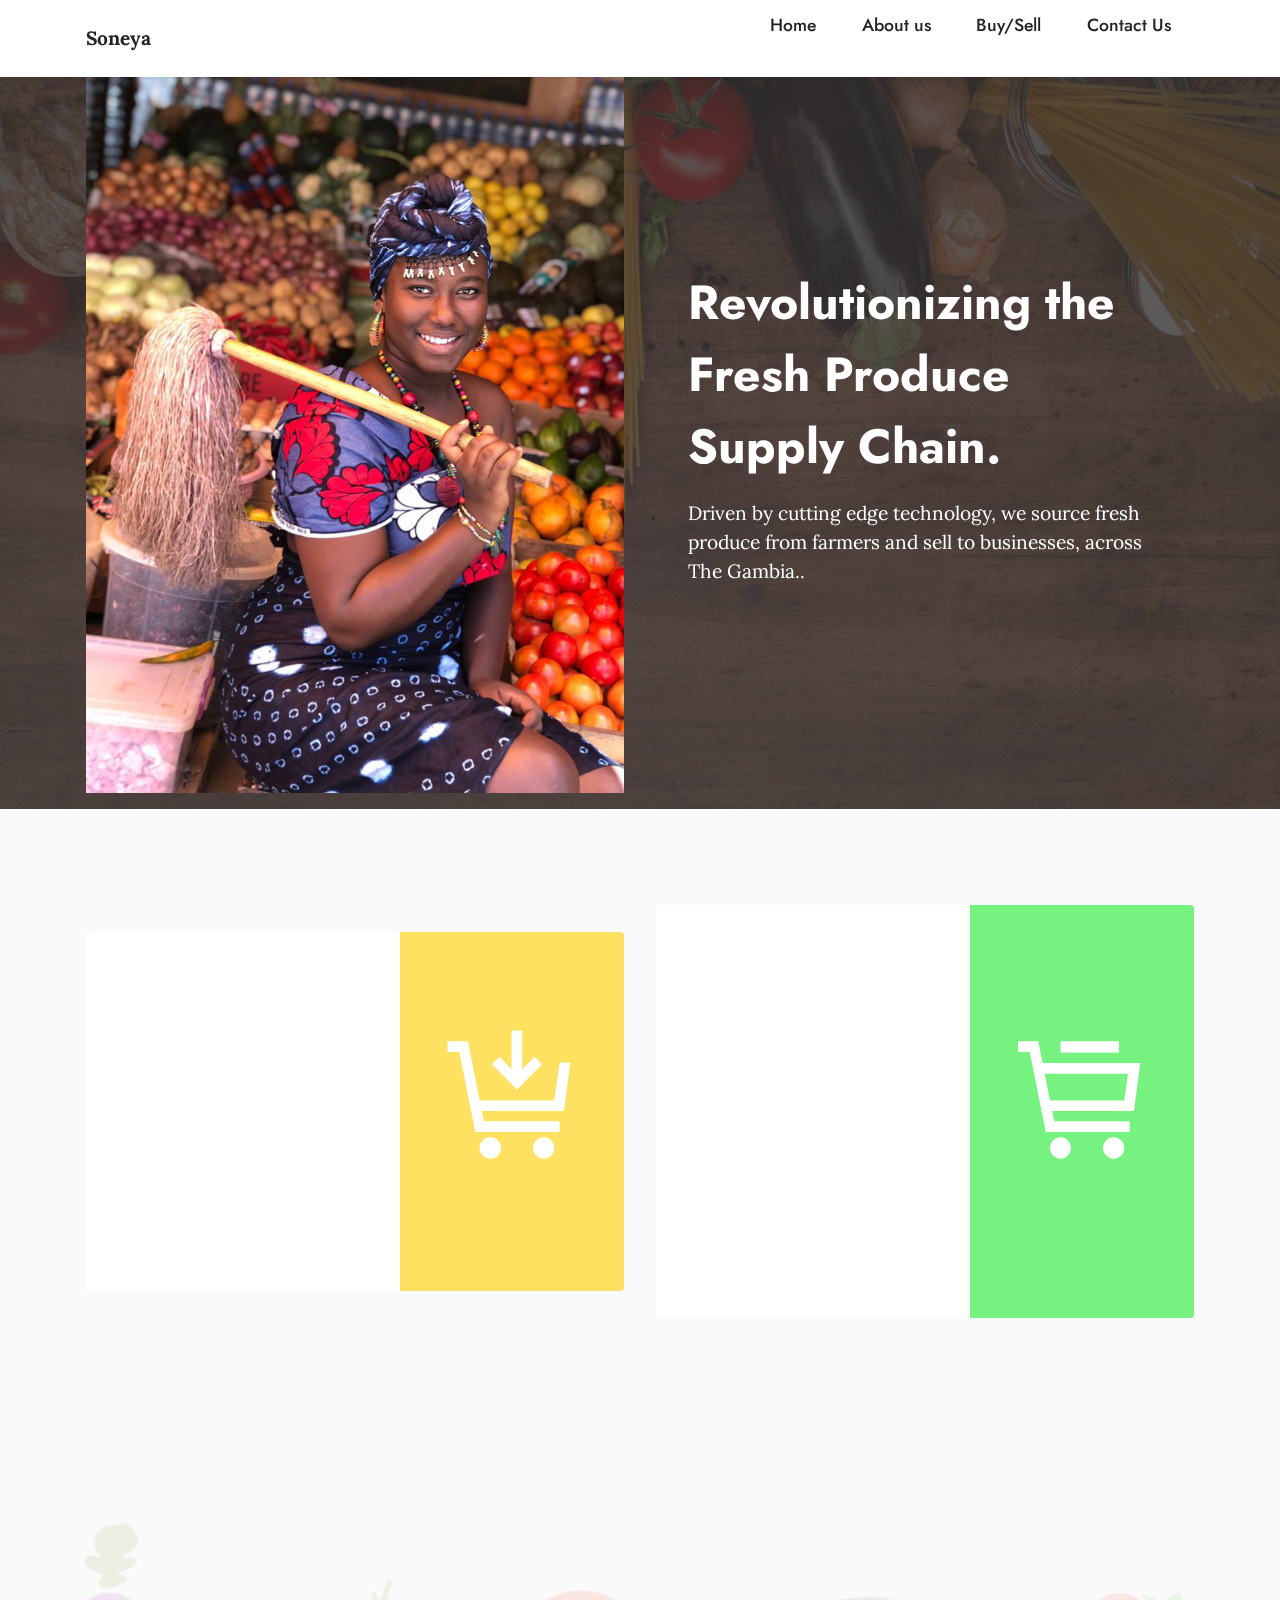
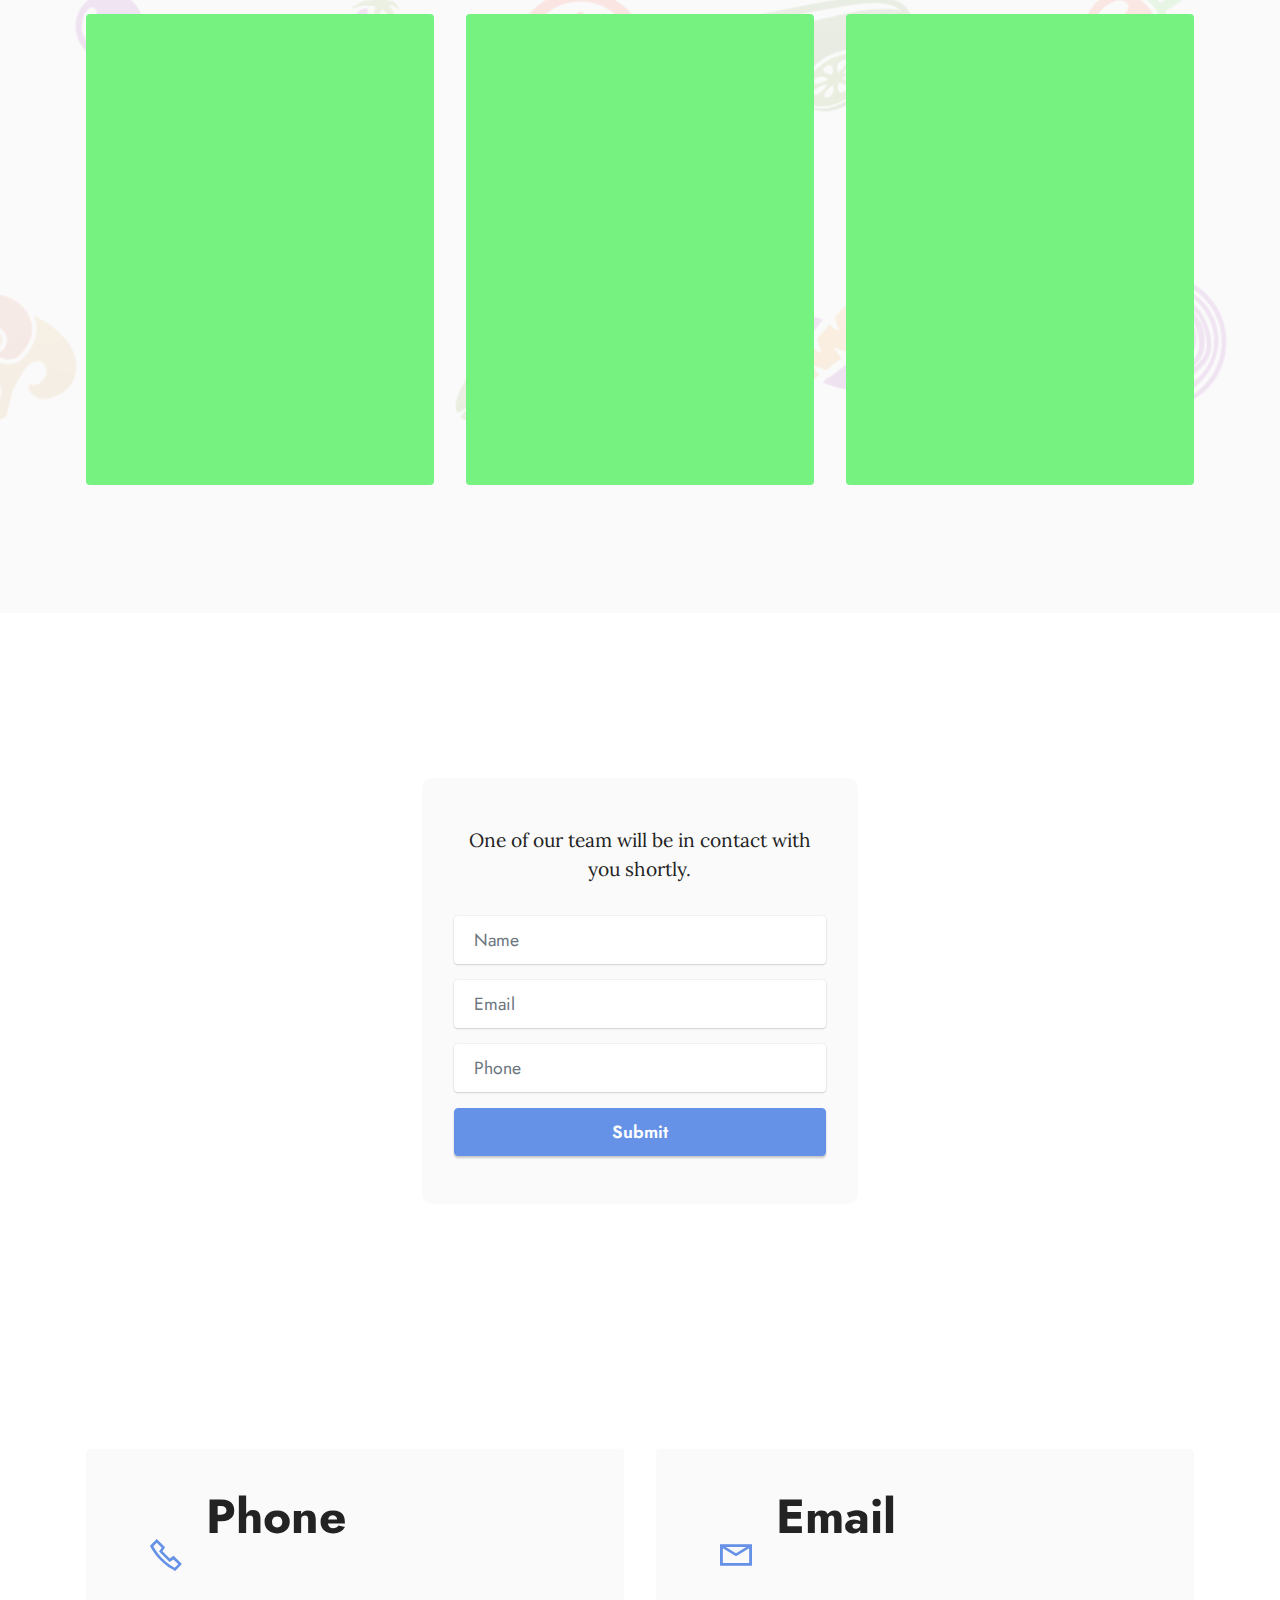
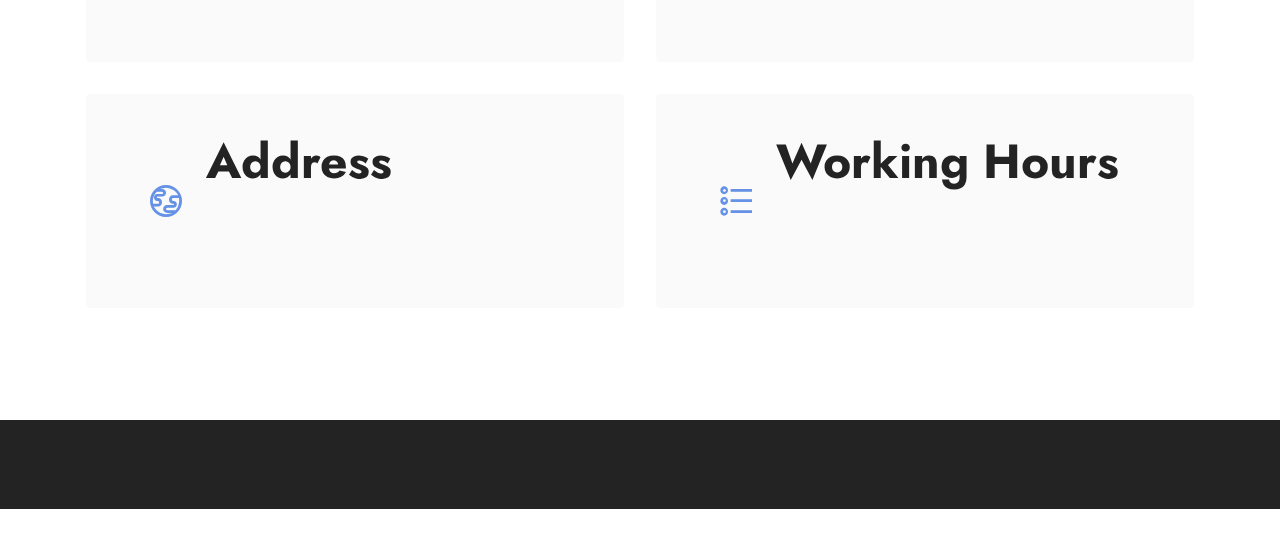
<file: index.html>
<!DOCTYPE html>
<html  >
<head>
  <!-- Site made with Mobirise Website Builder v5.4.1, https://mobirise.com -->
  <meta charset="UTF-8">
  <meta http-equiv="X-UA-Compatible" content="IE=edge">
  <meta name="generator" content="Mobirise v5.4.1, mobirise.com">
  <meta name="viewport" content="width=device-width, initial-scale=1, minimum-scale=1">
  <link rel="shortcut icon" href="assets/images/capture3-112x99.png" type="image/x-icon">
  <meta name="description" content="">
  
  
  <title>Home</title>
  <link rel="stylesheet" href="assets/web/assets/mobirise-icons2/mobirise2.css">
  <link rel="stylesheet" href="assets/bootstrap/css/bootstrap.min.css">
  <link rel="stylesheet" href="assets/bootstrap/css/bootstrap-grid.min.css">
  <link rel="stylesheet" href="assets/bootstrap/css/bootstrap-reboot.min.css">
  <link rel="stylesheet" href="assets/parallax/jarallax.css">
  <link rel="stylesheet" href="assets/animatecss/animate.css">
  <link rel="stylesheet" href="assets/dropdown/css/style.css">
  <link rel="stylesheet" href="assets/socicon/css/styles.css">
  <link rel="stylesheet" href="assets/theme/css/style.css">
  <link rel="preload" href="https://fonts.googleapis.com/css?family=Jost:100,200,300,400,500,600,700,800,900,100i,200i,300i,400i,500i,600i,700i,800i,900i&display=swap" as="style" onload="this.onload=null;this.rel='stylesheet'">
  <noscript><link rel="stylesheet" href="https://fonts.googleapis.com/css?family=Jost:100,200,300,400,500,600,700,800,900,100i,200i,300i,400i,500i,600i,700i,800i,900i&display=swap"></noscript>
  <link rel="preload" href="https://fonts.googleapis.com/css?family=Lora:400,500,600,700,400i,500i,600i,700i&display=swap" as="style" onload="this.onload=null;this.rel='stylesheet'">
  <noscript><link rel="stylesheet" href="https://fonts.googleapis.com/css?family=Lora:400,500,600,700,400i,500i,600i,700i&display=swap"></noscript>
  <link rel="preload" as="style" href="assets/mobirise/css/mbr-additional.css"><link rel="stylesheet" href="assets/mobirise/css/mbr-additional.css" type="text/css">
  
  
  
  
</head>
<body>
  
  <section data-bs-version="5.1" class="menu menu1 cid-sNjFZGEEzL" once="menu" id="menu1-0">
    

    <nav class="navbar navbar-dropdown navbar-fixed-top navbar-expand-lg">
        <div class="container">
            <div class="navbar-brand">
                
                <span class="navbar-caption-wrap"><a class="navbar-caption text-black text-primary display-7" href="index.html#header14-5">Soneya</a></span>
            </div>
            <button class="navbar-toggler" type="button" data-toggle="collapse" data-bs-toggle="collapse" data-target="#navbarSupportedContent" data-bs-target="#navbarSupportedContent" aria-controls="navbarNavAltMarkup" aria-expanded="false" aria-label="Toggle navigation">
                <div class="hamburger">
                    <span></span>
                    <span></span>
                    <span></span>
                    <span></span>
                </div>
            </button>
            <div class="collapse navbar-collapse" id="navbarSupportedContent">
                <ul class="navbar-nav nav-dropdown nav-right" data-app-modern-menu="true"><li class="nav-item"><a class="nav-link link text-black text-primary display-4" href="index.html#header14-5">Home</a></li><li class="nav-item"><a class="nav-link link text-black text-primary display-4" href="page1.html#header10-9">
                            About us</a></li>
                    <li class="nav-item"><a class="nav-link link text-black text-primary display-4" href="page2.html#content4-o">Buy/Sell</a></li><li class="nav-item"><a class="nav-link link text-black text-primary display-4" href="index.html#form7-11">Contact Us<br><br></a></li></ul>
                
                
            </div>
        </div>
    </nav>
</section>

<section data-bs-version="5.1" class="header14 cid-sNjVUr4Te5 mbr-parallax-background" id="header14-5">

    

    <div class="mbr-overlay" style="opacity: 0.8; background-color: rgb(53, 53, 53);"></div>

    <div class="container">
        <div class="row justify-content-center align-items-center">
            <div class="col-12 col-md-6 image-wrapper">
                <img src="assets/images/whatsapp-image-2021-11-27-at-21.33.48-810x1080.jpg" alt="Mobirise">
            </div>
            <div class="col-12 col-md">
                <div class="text-wrapper">
                    <h1 class="mbr-section-title mbr-fonts-style mb-3 display-5"><strong>Revolutionizing the Fresh Produce Supply Chain.</strong></h1>
                    <p class="mbr-text mbr-fonts-style display-7">Driven by cutting edge technology, we source fresh produce from farmers and sell to businesses, across The Gambia..</p>
                    
                </div>
            </div>
        </div>
    </div>
</section>

<section data-bs-version="5.1" class="features5 cid-sNjXHXH1YB" id="features6-6">

    

    
    <div class="container">
        <div class="row justify-content-center">
            <div class="card col-12 col-lg-6">
                <div class="card-wrapper mbr-flex">
                    <div class="card-box align-left">
                        
                        <h5 class="card-title mbr-fonts-style align-left mb-3 display-5"><strong>I want to Buy</strong></h5>
                        <p class="mbr-text mbr-fonts-style mb-3 display-4">Quick order and delivery.
<br>Pay securely.&nbsp;<strong>(For Retailers)</strong></p>
                        <div class="mbr-section-btn"><a href="https://mobiri.se" class="btn btn-success display-4">Register Here</a></div>
                    </div>
                    <div class="img-wrapper img1 align-center">
                        <span class="mbr-iconfont mobi-mbri-cart-add mobi-mbri"></span>
                    </div>
                </div>
            </div>

            <div class="card col-12 col-lg-6">
                <div class="card-wrapper mbr-flex">
                    <div class="card-box align-left">
                        
                        <h5 class="card-title mbr-fonts-style align-left mb-3 display-5"><strong>I want to Sell</strong></h5>
                        <p class="mbr-text mbr-fonts-style mb-3 display-4">Easy to schedule and sell.
<br>Receive direct payments. <strong>(For Farmers)</strong></p>
                        <div class="mbr-section-btn"><a href="https://mobiri.se" class="btn btn-success display-4">Give us a Missed Call<br>+220 3258685<br></a></div>
                    </div>
                    <div class="img-wrapper img2 align-center">
                        <span class="mbr-iconfont mobi-mbri-cart-full mobi-mbri"></span>
                    </div>
                </div>
            </div>
        </div>
    </div>
</section>

<section data-bs-version="5.1" class="features3 cid-sNjGk45yI7" id="features3-2">
    
    <div class="mbr-overlay"></div>
    <div class="container">
        <div class="mbr-section-head">
            <h4 class="mbr-section-title mbr-fonts-style align-center mb-0 display-5"><strong>Creating Opportunities for everyone</strong></h4>
            
        </div>
        <div class="row mt-4">
            <div class="item features-image сol-12 col-md-6 col-lg-4">
                <div class="item-wrapper">
                    <div class="item-img">
                        <img src="assets/images/mbr-815x543.jpg" alt="">
                    </div>
                    <div class="item-content">
                        <h5 class="item-title mbr-fonts-style display-7"><strong>Benefits for Farmers&nbsp;</strong></h5>
                        
                        <p class="mbr-text mbr-fonts-style mt-3 display-7">- 15% more revenue<br>- One-stop-sale<br>- Payment in 24 hours&nbsp;<br>- Transparent weighing</p>
                    </div>
                    
                </div>
            </div>
            <div class="item features-image сol-12 col-md-6 col-lg-4">
                <div class="item-wrapper">
                    <div class="item-img">
                        <img src="assets/images/mbr-1-815x543.png" alt="">
                    </div>
                    <div class="item-content">
                        <h5 class="item-title mbr-fonts-style display-7"><strong>Convenience for Retailers</strong></h5>
                        
                        <p class="mbr-text mbr-fonts-style mt-3 display-7">- Competitive pricing&nbsp;<br>- Doorstep delivery&nbsp;<br>- High quality graded produce<br>- Convenient &amp; time saving</p>
                    </div>
                    
                </div>
            </div>
            <div class="item features-image сol-12 col-md-6 col-lg-4">
                <div class="item-wrapper">
                    <div class="item-img">
                        <img src="assets/images/mbr-815x543.png" alt="">
                    </div>
                    <div class="item-content">
                        <h5 class="item-title mbr-fonts-style display-7"><strong>Savings for Consumers&nbsp;</strong></h5>
                        
                        <p class="mbr-text mbr-fonts-style mt-3 display-7">- Hygienically handled produce<br>- 100% traceable to farm-improve food safety&nbsp;<br>- Better quality&nbsp;</p>
                    </div>
                    
                </div>
            </div>
        </div>
    </div>
</section>

<section data-bs-version="5.1" class="form7 cid-sQ0wtfAaOK" id="form7-11">
    
    
    <div class="container">
        <div class="mbr-section-head">
            <h3 class="mbr-section-title mbr-fonts-style align-center mb-0 display-2">
                <strong>Get in Touch</strong>
            </h3>
            
        </div>
        <div class="row justify-content-center mt-4">
            <div class="col-lg-8 mx-auto mbr-form" data-form-type="formoid">
                <form action="https://mobirise.eu/" method="POST" class="mbr-form form-with-styler mx-auto" data-form-title="Form Name"><input type="hidden" name="email" data-form-email="true" value="HuLONzOGcNy631NVejcsSnlchC5tfeIvRuQ8gWOo8w8lhyZIKLIDGQahZlX+/dmzfRlFvw59xu3mCD9fzRid9H5lwVlBAKuprdgB9IJy26p16HizU8U88EaFz+mzIw+o">
                    <p class="mbr-text mbr-fonts-style align-center mb-4 display-7">
                        One of our team will be in contact with you shortly.
                    </p>
                    <div class="row">
                        <div hidden="hidden" data-form-alert="" class="alert alert-success col-12">Thanks for filling
                            out the form!</div>
                        <div hidden="hidden" data-form-alert-danger="" class="alert alert-danger col-12">Oops...! some
                            problem!</div>
                    </div>
                    <div class="dragArea row">
                        <div class="col-lg-12 col-md-12 col-sm-12 form-group mb-3" data-for="name">
                            <input type="text" name="name" placeholder="Name" data-form-field="name" class="form-control" value="" id="name-form7-11">
                        </div>
                        <div class="col-lg-12 col-md-12 col-sm-12 form-group mb-3" data-for="email">
                            <input type="email" name="email" placeholder="Email" data-form-field="email" class="form-control" value="" id="email-form7-11">
                        </div>
                        <div data-for="phone" class="col-lg-12 col-md-12 col-sm-12 form-group mb-3">
                            <input type="tel" name="phone" placeholder="Phone" data-form-field="phone" class="form-control" value="" id="phone-form7-11">
                        </div>
                        <div class="col-auto mbr-section-btn align-center"><button type="submit" class="btn btn-primary display-4">Submit</button></div>
                    </div>
                </form>
            </div>
        </div>
    </div>
</section>

<section data-bs-version="5.1" class="contacts2 cid-sQ0vunUJTv" id="contacts2-z">
    <!---->
    
    
    <div class="container">
        <div class="mbr-section-head">
            <h3 class="mbr-section-title mbr-fonts-style align-center mb-0 display-2">
                <strong>Contacts</strong>
            </h3>
            
        </div>
        <div class="row justify-content-center mt-4">
            <div class="card col-12 col-md-6">
                <div class="card-wrapper">
                    <div class="image-wrapper">
                        <span class="mbr-iconfont mobi-mbri-phone mobi-mbri"></span>
                    </div>
                    <div class="text-wrapper">
                        <h6 class="card-title mbr-fonts-style mb-1 display-5">
                            <strong>Phone</strong>
                        </h6>
                        <p class="mbr-text mbr-fonts-style display-7">+220 325 8685 / +220 380 9280&nbsp;</p>
                    </div>
                </div>
            </div>
            <div class="card col-12 col-md-6">
                <div class="card-wrapper">
                    <div class="image-wrapper">
                        <span class="mbr-iconfont mobi-mbri-letter mobi-mbri"></span>
                    </div>
                    <div class="text-wrapper">
                        <h6 class="card-title mbr-fonts-style mb-1 display-5">
                            <strong>Email</strong>
                        </h6>
                        <p class="mbr-text mbr-fonts-style display-7">mo@gomindz.com, korka@gomindz.com</p>
                    </div>
                </div>
            </div>
            <div class="card col-12 col-md-6">
                <div class="card-wrapper">
                    <div class="image-wrapper">
                        <span class="mbr-iconfont mobi-mbri-globe mobi-mbri"></span>
                    </div>
                    <div class="text-wrapper">
                        <h6 class="card-title mbr-fonts-style mb-1 display-5">
                            <strong>Address</strong>
                        </h6>
                        <p class="mbr-text mbr-fonts-style display-7">13 kairaba Avenue, Kanifing Municipality, The Gambia.</p>
                    </div>
                </div>
            </div>
            <div class="card col-12 col-md-6">
                <div class="card-wrapper">
                    <div class="image-wrapper">
                        <span class="mbr-iconfont mobi-mbri-bulleted-list mobi-mbri"></span>
                    </div>
                    <div class="text-wrapper">
                        <h6 class="card-title mbr-fonts-style mb-1 display-5">
                            <strong>Working Hours</strong>
                        </h6>
                        <p class="mbr-text mbr-fonts-style display-7">
                            9:00 - 18:00
                        </p>
                    </div>
                </div>
            </div>
        </div>
    </div>
</section>

<section data-bs-version="5.1" class="footer7 cid-sQ0sH7DK1O" once="footers" id="footer7-w">

    

    

    <div class="container">
        <div class="media-container-row align-center mbr-white">
            <div class="col-12">
                <p class="mbr-text mb-0 mbr-fonts-style display-7">
                    © Soneya 2022 - All Rights Reserved
                </p>
            </div>
        </div>
    </div>
</section><section style="background-color: #fff; font-family: -apple-system, BlinkMacSystemFont, 'Segoe UI', 'Roboto', 'Helvetica Neue', Arial, sans-serif; color:#aaa; font-size:12px; padding: 0; align-items: center; display: flex;"><a href="https://mobirise.site/z" style="flex: 1 1; height: 3rem; padding-left: 1rem;"></a><p style="flex: 0 0 auto; margin:0; padding-right:1rem;"><a href="https://mobirise.site/r" style="color:#aaa;">This website</a> was made with Mobirise theme</p></section><script src="assets/bootstrap/js/bootstrap.bundle.min.js"></script>  <script src="assets/parallax/jarallax.js"></script>  <script src="assets/smoothscroll/smooth-scroll.js"></script>  <script src="assets/ytplayer/index.js"></script>  <script src="assets/dropdown/js/navbar-dropdown.js"></script>  <script src="assets/theme/js/script.js"></script>  <script src="assets/formoid/formoid.min.js"></script>  
  
  
  <input name="animation" type="hidden">
  </body>
</html>
</file>
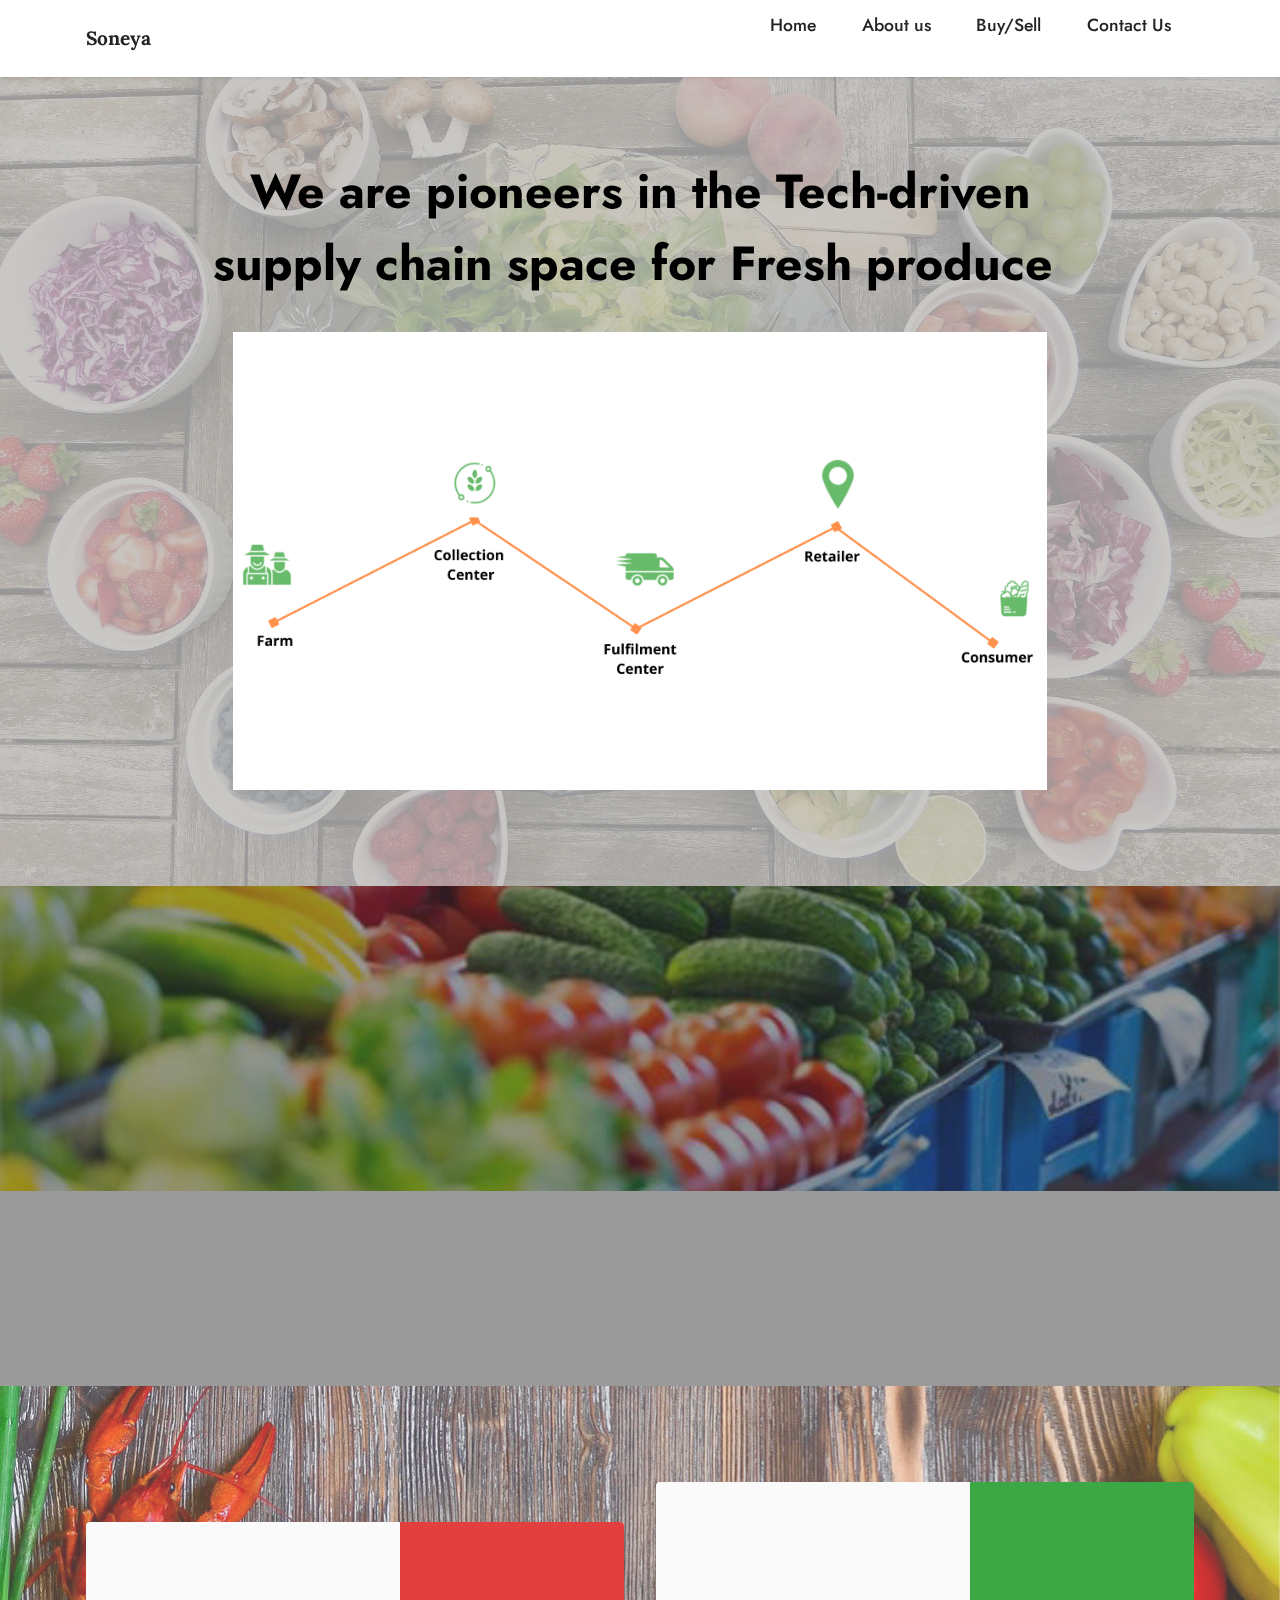
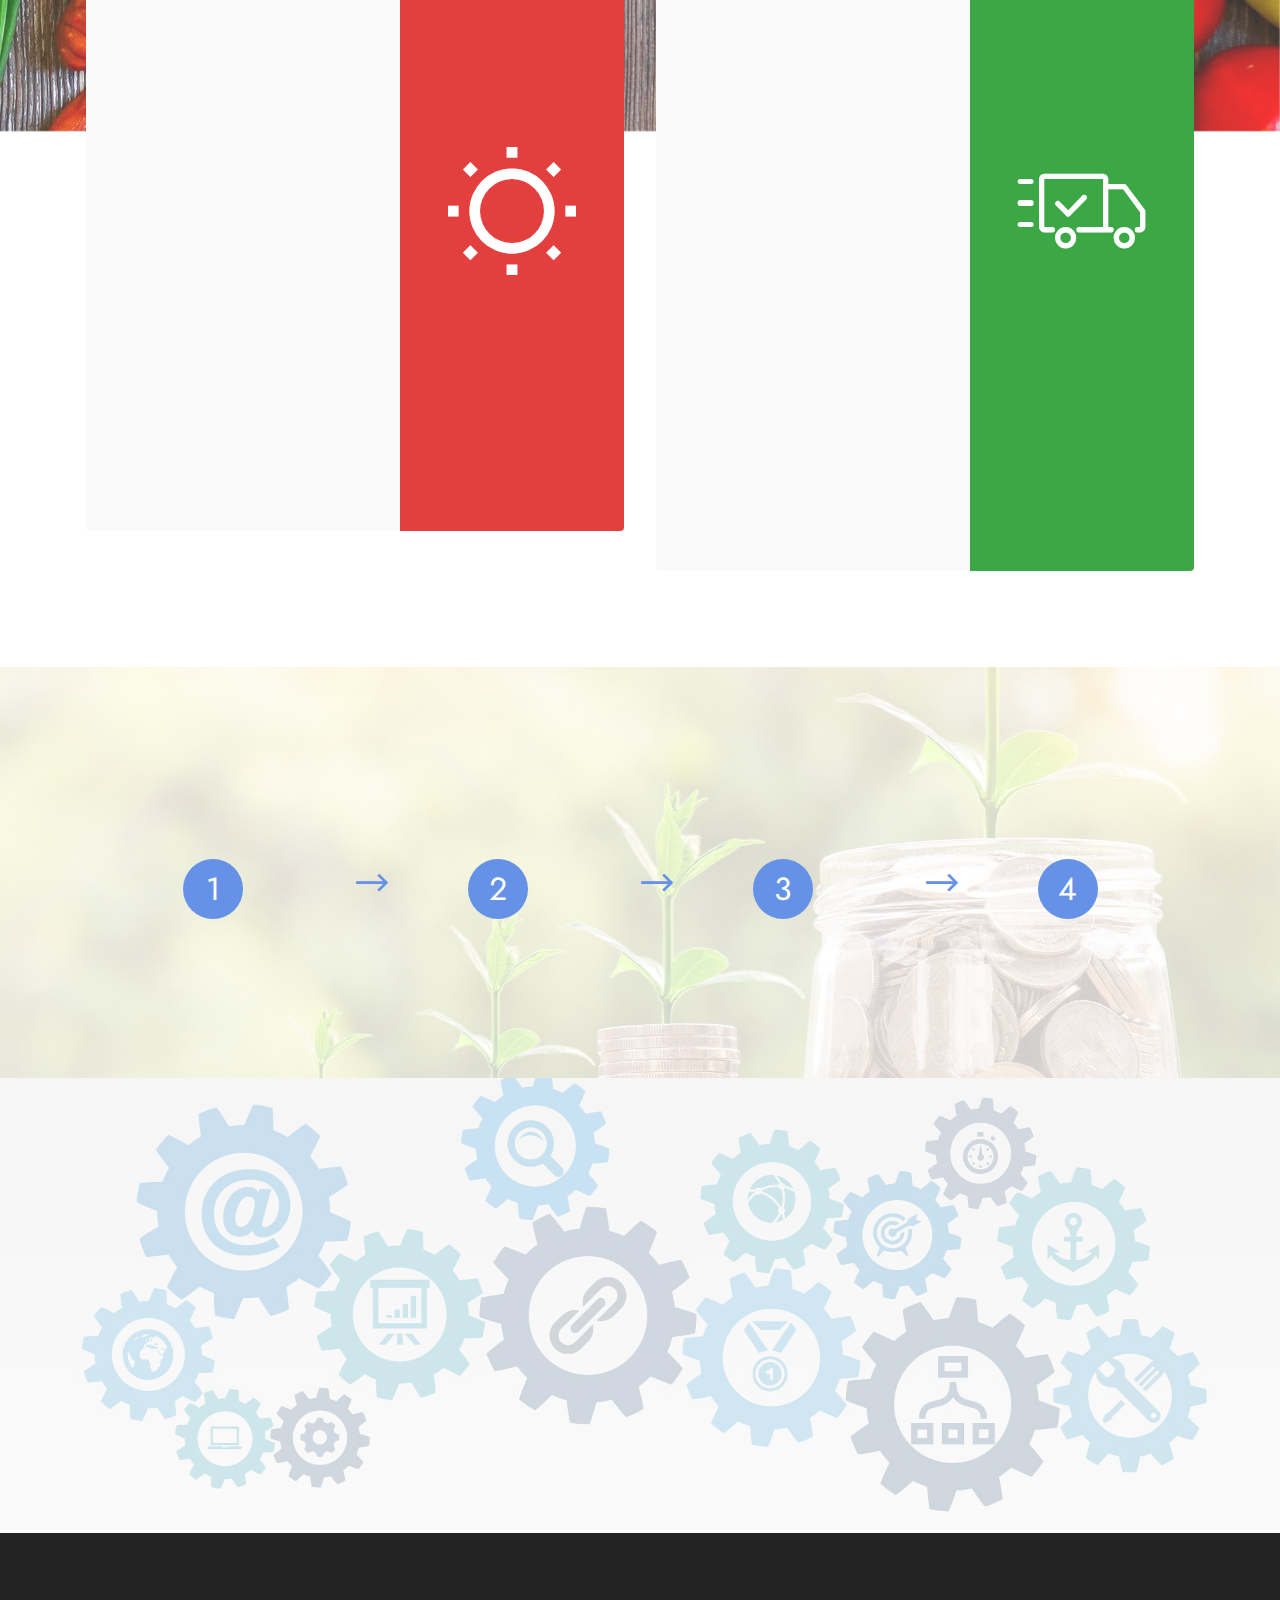
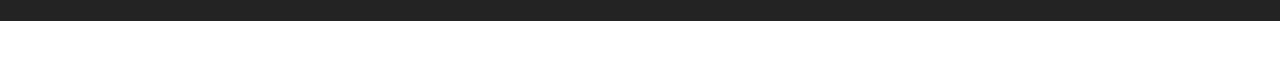
<file: page1.html>
<!DOCTYPE html>
<html  >
<head>
  <!-- Site made with Mobirise Website Builder v5.4.1, https://mobirise.com -->
  <meta charset="UTF-8">
  <meta http-equiv="X-UA-Compatible" content="IE=edge">
  <meta name="generator" content="Mobirise v5.4.1, mobirise.com">
  <meta name="viewport" content="width=device-width, initial-scale=1, minimum-scale=1">
  <link rel="shortcut icon" href="assets/images/capture3-112x99.png" type="image/x-icon">
  <meta name="description" content="">
  
  
  <title>About Us</title>
  <link rel="stylesheet" href="assets/web/assets/mobirise-icons2/mobirise2.css">
  <link rel="stylesheet" href="assets/web/assets/mobirise-icons/mobirise-icons.css">
  <link rel="stylesheet" href="assets/bootstrap/css/bootstrap.min.css">
  <link rel="stylesheet" href="assets/bootstrap/css/bootstrap-grid.min.css">
  <link rel="stylesheet" href="assets/bootstrap/css/bootstrap-reboot.min.css">
  <link rel="stylesheet" href="assets/parallax/jarallax.css">
  <link rel="stylesheet" href="assets/animatecss/animate.css">
  <link rel="stylesheet" href="assets/dropdown/css/style.css">
  <link rel="stylesheet" href="assets/socicon/css/styles.css">
  <link rel="stylesheet" href="assets/theme/css/style.css">
  <link rel="preload" href="https://fonts.googleapis.com/css?family=Jost:100,200,300,400,500,600,700,800,900,100i,200i,300i,400i,500i,600i,700i,800i,900i&display=swap" as="style" onload="this.onload=null;this.rel='stylesheet'">
  <noscript><link rel="stylesheet" href="https://fonts.googleapis.com/css?family=Jost:100,200,300,400,500,600,700,800,900,100i,200i,300i,400i,500i,600i,700i,800i,900i&display=swap"></noscript>
  <link rel="preload" href="https://fonts.googleapis.com/css?family=Lora:400,500,600,700,400i,500i,600i,700i&display=swap" as="style" onload="this.onload=null;this.rel='stylesheet'">
  <noscript><link rel="stylesheet" href="https://fonts.googleapis.com/css?family=Lora:400,500,600,700,400i,500i,600i,700i&display=swap"></noscript>
  <link rel="preload" as="style" href="assets/mobirise/css/mbr-additional.css"><link rel="stylesheet" href="assets/mobirise/css/mbr-additional.css" type="text/css">
  
  
  
  
</head>
<body>
  
  <section data-bs-version="5.1" class="menu menu1 cid-sNjFZGEEzL" once="menu" id="menu1-7">
    

    <nav class="navbar navbar-dropdown navbar-fixed-top navbar-expand-lg">
        <div class="container">
            <div class="navbar-brand">
                
                <span class="navbar-caption-wrap"><a class="navbar-caption text-black text-primary display-7" href="index.html#header14-5">Soneya</a></span>
            </div>
            <button class="navbar-toggler" type="button" data-toggle="collapse" data-bs-toggle="collapse" data-target="#navbarSupportedContent" data-bs-target="#navbarSupportedContent" aria-controls="navbarNavAltMarkup" aria-expanded="false" aria-label="Toggle navigation">
                <div class="hamburger">
                    <span></span>
                    <span></span>
                    <span></span>
                    <span></span>
                </div>
            </button>
            <div class="collapse navbar-collapse" id="navbarSupportedContent">
                <ul class="navbar-nav nav-dropdown nav-right" data-app-modern-menu="true"><li class="nav-item"><a class="nav-link link text-black text-primary display-4" href="index.html#header14-5">Home</a></li><li class="nav-item"><a class="nav-link link text-black text-primary display-4" href="page1.html#header10-9">
                            About us</a></li>
                    <li class="nav-item"><a class="nav-link link text-black text-primary display-4" href="page2.html#content4-o">Buy/Sell</a></li><li class="nav-item"><a class="nav-link link text-black text-primary display-4" href="index.html#form7-11">Contact Us<br><br></a></li></ul>
                
                
            </div>
        </div>
    </nav>
</section>

<section data-bs-version="5.1" class="header10 cid-sNk0fwAqKQ mbr-parallax-background" id="header10-9">

    

    <div class="mbr-overlay" style="opacity: 0.8; background-color: rgb(187, 187, 187);"></div>

    <div class="align-center container-fluid">
        <div class="row justify-content-center">
            <div class="col-md-12 col-lg-9">
                <h1 class="mbr-section-title mbr-fonts-style mb-3 display-5"><strong>We are pioneers in the Tech-driven supply chain space for Fresh produce&nbsp;</strong></h1>
                
                
                <div class="image-wrap mt-4">
                    <a href="https://www.canva.com/design/DAEuTZln83U/PJr3Y7fB7C0h4V81Cb6b0g/view?utm_content=DAEuTZln83U&utm_campaign=designshare&utm_medium=link&utm_source=sharebutton&mode=preview"><img src="assets/images/julaya-supply-chain-1920x1080.png" alt="" title=""></a>
                </div>
            </div>
        </div>
    </div>
</section>

<section data-bs-version="5.1" class="info3 cid-sNk1dhngEu mbr-parallax-background" id="info3-a">

    

    <div class="mbr-overlay" style="opacity: 0.5; background-color: rgb(53, 53, 53);">
    </div>

    <div class="container">
        <div class="row justify-content-center">
            <div class="card col-12 col-lg-10">
                <div class="card-wrapper">
                    <div class="card-box align-center">
                        <h4 class="card-title mbr-fonts-style align-center mb-4 display-5"><strong>Supply Chain and Tech</strong></h4>
                        <p class="mbr-text mbr-fonts-style mb-4 display-7">Soneya is The Gambia's largest fresh produce supply chain company that is solving one of the toughest problems in the world through technology.
<br>
<br>We connect producers of food directly with retailers, restaurants, and service providers using in-house applications that drive end to end operations. We are committed to deliver every day, in less than 12 hours anywhere in The Gambia.</p>
                        
                    </div>
                </div>
            </div>
        </div>
    </div>
</section>

<section data-bs-version="5.1" class="features5 cid-sNk1paTzr8 mbr-parallax-background" id="features6-b">

    

    <div class="mbr-overlay" style="opacity: 0.2; background-color: rgb(255, 255, 255);">
    </div>
    <div class="container">
        <div class="row justify-content-center">
            <div class="card col-12 col-lg-6">
                <div class="card-wrapper mbr-flex">
                    <div class="card-box align-left">
                        
                        <h5 class="card-title mbr-fonts-style align-left mb-3 display-5"><strong>The Problem</strong></h5>
                        <p class="mbr-text mbr-fonts-style mb-3 display-4">- Gambia's Agriculture Supply Chain is mostly control by Foreign Nationals.&nbsp;<br>
<br>- Retailers face problems like higher costs, low quality and unhygienic produce, high price volatility, and the everyday hassle of going to the market.<br>
<br>- The traditional Supply Chain is highly inefficient, unorganized, and has a high rate of food wastage.</p>
                        
                    </div>
                    <div class="img-wrapper img1 align-center">
                        <span class="mbr-iconfont mobi-mbri-sun2 mobi-mbri"></span>
                    </div>
                </div>
            </div>

            <div class="card col-12 col-lg-6">
                <div class="card-wrapper mbr-flex">
                    <div class="card-box align-left">
                        
                        <h5 class="card-title mbr-fonts-style align-left mb-3 display-5"><strong>Our Solution</strong></h5>
                        <p class="mbr-text mbr-fonts-style mb-3 display-4">- We eliminated intermediaries by taking control of the Supply Chain by using technology and analytics.<br><br>- We built reliable, cost-effective, and high-speed logistics and infrastructure to solve for inefficiencies in the Supply Chain.<br><br>- On one end, farmers get better prices and consistent demand, and on the other end, retailers receive fresh produce at competitive prices that are delivered to their doorstep.</p>
                        
                    </div>
                    <div class="img-wrapper img2 align-center">
                        <span class="mbr-iconfont mbri-delivery"></span>
                    </div>
                </div>
            </div>
        </div>
    </div>
</section>

<section data-bs-version="5.1" class="features23 cid-sNk2apSSv9" id="features24-e">

    
    <div class="mbr-overlay" style="opacity: 0.8; background-color: rgb(255, 255, 255);">
    </div>
    <div class="container">
        <div class="row justify-content-center">
            <div class="col-12">
                <div class="card-wrapper mb-4">
                    <div class="card-box align-center">
                        <h4 class="card-title mbr-fonts-style mb-4 display-5"><strong>Growth and Development</strong></h4>
                        
                        
                    </div>
                </div>
            </div>
            <div class="col-12 col-md-6 col-lg-3">
                <div class="item first mbr-flex p-4">
                    <div class="icon-wrap w-100">
                        <div class="icon-box">
                            <span class="step-number mbr-fonts-style display-5">1</span>
                        </div>
                    </div>

                    <div class="text-box">
                        
                        <h5 class="mbr-text mbr-black mbr-fonts-style display-4">We work with
<div>farmers.</div></h5>
                    </div>
                </div>
                <!-- <span mbr-icon class="mbr-iconfont mobi-mbri-devices mobi-mbri"></span> -->
            </div>
            <div class="col-12 col-md-6 col-lg-3">
                <div class="item mbr-flex p-4">
                    <div class="icon-wrap w-100">
                        <div class="icon-box">
                            <span class="step-number mbr-fonts-style display-5">2</span>
                        </div>
                    </div>
                    <div class="text-box">
                        
                        <h5 class="mbr-text mbr-black mbr-fonts-style display-4">We supply fresh
<div>produce to
</div><div>Our Clients.</div></h5>
                    </div>
                </div>
            </div>
            <div class="col-12 col-md-6 col-lg-3">
                <div class="item mbr-flex p-4">
                    <div class="icon-wrap w-100">
                        <div class="icon-box">
                            <span class="step-number mbr-fonts-style display-5">3</span>
                        </div>
                    </div>
                    <div class="text-box">
                        
                        <h5 class="mbr-text mbr-black mbr-fonts-style display-4">We move
<div>fresh produce everyday in</div><div>The Gambia.</div></h5>
                    </div>
                </div>
            </div>
            <div class="col-12 col-md-6 col-lg-3">
                <div class="item mbr-flex p-4">
                    <div class="icon-wrap w-100">
                        <div class="icon-box">
                            <span class="step-number mbr-fonts-style display-5">4</span>
                        </div>
                    </div>
                    <div class="text-box">
                        
                        <h5 class="mbr-text mbr-black mbr-fonts-style display-4">Operational in <br>Kanifing Municipality Region.</h5>
                    </div>
                </div>
            </div>
            
            
            
            
        </div>
    </div>
</section>

<section data-bs-version="5.1" class="content4 cid-sNk3KhyOZS" id="content4-f">
    
    <div class="mbr-overlay" style="opacity: 0.8; background-color: rgb(250, 250, 250);">
    </div>
    <div class="container">
        <div class="row justify-content-center">
            <div class="title col-md-12 col-lg-10">
                <h3 class="mbr-section-title mbr-fonts-style align-center mb-4 display-5"><strong>The Road Ahead</strong></h3>
                <h4 class="mbr-section-subtitle align-center mbr-fonts-style mb-4 display-4">Our vision is to build The Gambia's most efficient and largest Supply Chain platform and improve the lives of producers, businesses, and consumers in a meaningful manner.
<div>
</div><div>We are focused on making Julaya innovation more accessible to the most fragmented parts of society. We intend to leverage our strengths and resources to innovate for new product categories and customer segments while solving complex supply chain problems.
</div><div><br></div><div>
</div></h4>
                
            </div>
        </div>
    </div>
</section>

<section data-bs-version="5.1" class="footer7 cid-sQ0sH7DK1O" once="footers" id="footer7-w">

    

    

    <div class="container">
        <div class="media-container-row align-center mbr-white">
            <div class="col-12">
                <p class="mbr-text mb-0 mbr-fonts-style display-7">
                    © Soneya 2022 - All Rights Reserved
                </p>
            </div>
        </div>
    </div>
</section><section style="background-color: #fff; font-family: -apple-system, BlinkMacSystemFont, 'Segoe UI', 'Roboto', 'Helvetica Neue', Arial, sans-serif; color:#aaa; font-size:12px; padding: 0; align-items: center; display: flex;"><a href="https://mobirise.site/q" style="flex: 1 1; height: 3rem; padding-left: 1rem;"></a><p style="flex: 0 0 auto; margin:0; padding-right:1rem;">Mobirise web builder - <a href="https://mobirise.site/o" style="color:#aaa;">Get now</a></p></section><script src="assets/bootstrap/js/bootstrap.bundle.min.js"></script>  <script src="assets/parallax/jarallax.js"></script>  <script src="assets/smoothscroll/smooth-scroll.js"></script>  <script src="assets/ytplayer/index.js"></script>  <script src="assets/dropdown/js/navbar-dropdown.js"></script>  <script src="assets/theme/js/script.js"></script>  
  
  
  <input name="animation" type="hidden">
  </body>
</html>
</file>
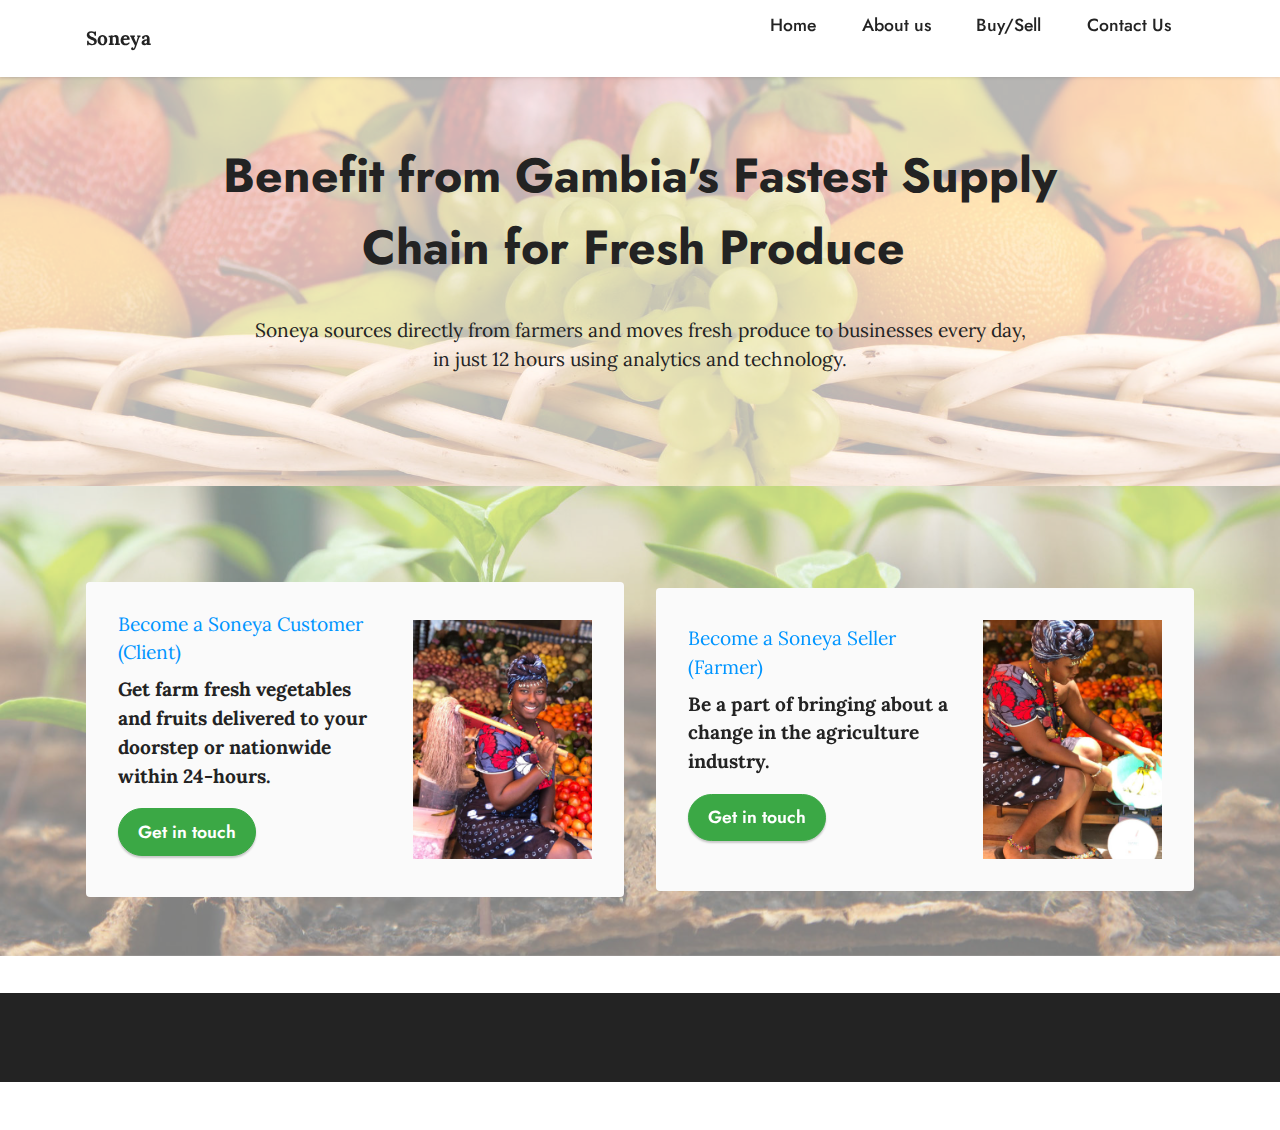
<file: page2.html>
<!DOCTYPE html>
<html  >
<head>
  <!-- Site made with Mobirise Website Builder v5.4.1, https://mobirise.com -->
  <meta charset="UTF-8">
  <meta http-equiv="X-UA-Compatible" content="IE=edge">
  <meta name="generator" content="Mobirise v5.4.1, mobirise.com">
  <meta name="viewport" content="width=device-width, initial-scale=1, minimum-scale=1">
  <link rel="shortcut icon" href="assets/images/capture3-112x99.png" type="image/x-icon">
  <meta name="description" content="">
  
  
  <title>Buy/Sell</title>
  <link rel="stylesheet" href="assets/web/assets/mobirise-icons2/mobirise2.css">
  <link rel="stylesheet" href="assets/bootstrap/css/bootstrap.min.css">
  <link rel="stylesheet" href="assets/bootstrap/css/bootstrap-grid.min.css">
  <link rel="stylesheet" href="assets/bootstrap/css/bootstrap-reboot.min.css">
  <link rel="stylesheet" href="assets/parallax/jarallax.css">
  <link rel="stylesheet" href="assets/animatecss/animate.css">
  <link rel="stylesheet" href="assets/dropdown/css/style.css">
  <link rel="stylesheet" href="assets/socicon/css/styles.css">
  <link rel="stylesheet" href="assets/theme/css/style.css">
  <link rel="preload" href="https://fonts.googleapis.com/css?family=Jost:100,200,300,400,500,600,700,800,900,100i,200i,300i,400i,500i,600i,700i,800i,900i&display=swap" as="style" onload="this.onload=null;this.rel='stylesheet'">
  <noscript><link rel="stylesheet" href="https://fonts.googleapis.com/css?family=Jost:100,200,300,400,500,600,700,800,900,100i,200i,300i,400i,500i,600i,700i,800i,900i&display=swap"></noscript>
  <link rel="preload" href="https://fonts.googleapis.com/css?family=Lora:400,500,600,700,400i,500i,600i,700i&display=swap" as="style" onload="this.onload=null;this.rel='stylesheet'">
  <noscript><link rel="stylesheet" href="https://fonts.googleapis.com/css?family=Lora:400,500,600,700,400i,500i,600i,700i&display=swap"></noscript>
  <link rel="preload" as="style" href="assets/mobirise/css/mbr-additional.css"><link rel="stylesheet" href="assets/mobirise/css/mbr-additional.css" type="text/css">
  
  
  
  
</head>
<body>
  
  <section data-bs-version="5.1" class="menu menu1 cid-sNjFZGEEzL" once="menu" id="menu1-g">
    

    <nav class="navbar navbar-dropdown navbar-fixed-top navbar-expand-lg">
        <div class="container">
            <div class="navbar-brand">
                
                <span class="navbar-caption-wrap"><a class="navbar-caption text-black text-primary display-7" href="index.html#header14-5">Soneya</a></span>
            </div>
            <button class="navbar-toggler" type="button" data-toggle="collapse" data-bs-toggle="collapse" data-target="#navbarSupportedContent" data-bs-target="#navbarSupportedContent" aria-controls="navbarNavAltMarkup" aria-expanded="false" aria-label="Toggle navigation">
                <div class="hamburger">
                    <span></span>
                    <span></span>
                    <span></span>
                    <span></span>
                </div>
            </button>
            <div class="collapse navbar-collapse" id="navbarSupportedContent">
                <ul class="navbar-nav nav-dropdown nav-right" data-app-modern-menu="true"><li class="nav-item"><a class="nav-link link text-black text-primary display-4" href="index.html#header14-5">Home</a></li><li class="nav-item"><a class="nav-link link text-black text-primary display-4" href="page1.html#header10-9">
                            About us</a></li>
                    <li class="nav-item"><a class="nav-link link text-black text-primary display-4" href="page2.html#content4-o">Buy/Sell</a></li><li class="nav-item"><a class="nav-link link text-black text-primary display-4" href="index.html#form7-11">Contact Us<br><br></a></li></ul>
                
                
            </div>
        </div>
    </nav>
</section>

<section data-bs-version="5.1" class="content4 cid-sNl0ODpaUQ" id="content4-o">
    
    <div class="mbr-overlay" style="opacity: 0.7; background-color: rgb(255, 255, 255);">
    </div>
    <div class="container">
        <div class="row justify-content-center">
            <div class="title col-md-12 col-lg-10">
                <h3 class="mbr-section-title mbr-fonts-style align-center mb-4 display-5"><strong>Benefit from Gambia's Fastest Supply Chain for Fresh Produce&nbsp;</strong></h3>
                <h4 class="mbr-section-subtitle align-center mbr-fonts-style mb-4 display-7">Soneya sources directly from farmers and moves fresh produce to businesses every day,<div>in just 12 hours using analytics and technology.</div></h4>
                
            </div>
        </div>
    </div>
</section>

<section data-bs-version="5.1" class="features4 cid-sNl0x2ZFeE mbr-parallax-background" id="features5-n">

    

    <div class="mbr-overlay" style="opacity: 0.5; background-color: rgb(255, 255, 255);">
    </div>
    <div class="container">
        <div class="row">
            <div class="col-12 col-lg-6">
                <div class="card-wrapper">
                    <div class="row">
                        <div class="col-12 col-md-7">
                            <div class="text-wrapper">
                                <h6 class="card-subtitle mbr-fonts-style mb-2 display-7">Become a Soneya Customer (Client)</h6>
                                <h5 class="card-title mbr-fonts-style display-7"><strong>Get farm fresh vegetables and fruits delivered to your doorstep or nationwide within 24-hours.</strong></h5>
                                
                                <div class="mbr-section-btn"><a href="index.html#form7-11" class="btn btn-success display-4">Get in touch</a></div>
                            </div>
                        </div>
                        <div class="col-12 col-md-5">
                            <div class="img-wrapper">
                                <img src="assets/images/whatsapp-image-2021-11-27-at-21.33.48-432x576.jpg" alt="Mobirise">
                            </div>
                        </div>
                    </div>
                </div>
            </div>
            <div class="col-12 col-lg-6">
                <div class="card-wrapper">
                    <div class="row">
                        <div class="col-12 col-md-7">
                            <div class="text-wrapper">
                                <h6 class="card-subtitle mbr-fonts-style mb-2 display-7">Become a Soneya Seller (Farmer)</h6>
                                <h5 class="card-title mbr-fonts-style display-7"><strong>Be a part of bringing about a change in the agriculture industry.</strong></h5>
                                
                                <div class="mbr-section-btn"><a href="index.html#form7-11" class="btn btn-success display-4">Get in touch</a></div>
                            </div>
                        </div>
                        <div class="col-12 col-md-5">
                            <div class="img-wrapper">
                                <img src="assets/images/whatsapp-image-2021-11-27-at-21.35.35-432x576.jpg" alt="Mobirise">
                            </div>
                        </div>
                    </div>
                </div>
            </div>
        </div>
    </div>
</section>

<section data-bs-version="5.1" class="footer7 cid-sQ0sH7DK1O" once="footers" id="footer7-w">

    

    

    <div class="container">
        <div class="media-container-row align-center mbr-white">
            <div class="col-12">
                <p class="mbr-text mb-0 mbr-fonts-style display-7">
                    © Soneya 2022 - All Rights Reserved
                </p>
            </div>
        </div>
    </div>
</section><section style="background-color: #fff; font-family: -apple-system, BlinkMacSystemFont, 'Segoe UI', 'Roboto', 'Helvetica Neue', Arial, sans-serif; color:#aaa; font-size:12px; padding: 0; align-items: center; display: flex;"><a href="https://mobirise.site/r" style="flex: 1 1; height: 3rem; padding-left: 1rem;"></a><p style="flex: 0 0 auto; margin:0; padding-right:1rem;"><a href="https://mobirise.site/q" style="color:#aaa;">This page</a> was designed with Mobirise website template</p></section><script src="assets/bootstrap/js/bootstrap.bundle.min.js"></script>  <script src="assets/parallax/jarallax.js"></script>  <script src="assets/smoothscroll/smooth-scroll.js"></script>  <script src="assets/ytplayer/index.js"></script>  <script src="assets/dropdown/js/navbar-dropdown.js"></script>  <script src="assets/theme/js/script.js"></script>  
  
  
  <input name="animation" type="hidden">
  </body>
</html>
</file>
<file: assets/web/assets/mobirise-icons2/mobirise2.css>
@font-face {
  font-family: 'Moririse2';
  font-display: swap;
  src:  url('mobirise2.eot?f2bix4');
  src:  url('mobirise2.eot?f2bix4#iefix') format('embedded-opentype'),
    url('mobirise2.ttf?f2bix4') format('truetype'),
    url('mobirise2.woff?f2bix4') format('woff'),
    url('mobirise2.svg?f2bix4#mobirise2') format('svg');
  font-weight: normal;
  font-style: normal;
}

[class^="mobi-"], [class*=" mobi-"] {
  /* use !important to prevent issues with browser extensions that change fonts */
  font-family: 'Moririse2' !important;
  speak: none;
  font-style: normal;
  font-weight: normal;
  font-variant: normal;
  text-transform: none;
  line-height: 1;

  /* Better Font Rendering =========== */
  -webkit-font-smoothing: antialiased;
  -moz-osx-font-smoothing: grayscale;
}

.mobi-mbri-add-submenu:before {
  content: "\e900";
}
.mobi-mbri-alert:before {
  content: "\e901";
}
.mobi-mbri-align-center:before {
  content: "\e902";
}
.mobi-mbri-align-justify:before {
  content: "\e903";
}
.mobi-mbri-align-left:before {
  content: "\e904";
}
.mobi-mbri-align-right:before {
  content: "\e905";
}
.mobi-mbri-android:before {
  content: "\e906";
}
.mobi-mbri-apple:before {
  content: "\e907";
}
.mobi-mbri-arrow-down:before {
  content: "\e908";
}
.mobi-mbri-arrow-next:before {
  content: "\e909";
}
.mobi-mbri-arrow-prev:before {
  content: "\e90a";
}
.mobi-mbri-arrow-up:before {
  content: "\e90b";
}
.mobi-mbri-bold:before {
  content: "\e90c";
}
.mobi-mbri-bookmark:before {
  content: "\e90d";
}
.mobi-mbri-bootstrap:before {
  content: "\e90e";
}
.mobi-mbri-briefcase:before {
  content: "\e90f";
}
.mobi-mbri-browse:before {
  content: "\e910";
}
.mobi-mbri-bulleted-list:before {
  content: "\e911";
}
.mobi-mbri-calendar:before {
  content: "\e912";
}
.mobi-mbri-camera:before {
  content: "\e913";
}
.mobi-mbri-cart-add:before {
  content: "\e914";
}
.mobi-mbri-cart-full:before {
  content: "\e915";
}
.mobi-mbri-cash:before {
  content: "\e916";
}
.mobi-mbri-change-style:before {
  content: "\e917";
}
.mobi-mbri-chat:before {
  content: "\e918";
}
.mobi-mbri-clock:before {
  content: "\e919";
}
.mobi-mbri-close:before {
  content: "\e91a";
}
.mobi-mbri-cloud:before {
  content: "\e91b";
}
.mobi-mbri-code:before {
  content: "\e91c";
}
.mobi-mbri-contact-form:before {
  content: "\e91d";
}
.mobi-mbri-credit-card:before {
  content: "\e91e";
}
.mobi-mbri-cursor-click:before {
  content: "\e91f";
}
.mobi-mbri-cust-feedback:before {
  content: "\e920";
}
.mobi-mbri-database:before {
  content: "\e921";
}
.mobi-mbri-delivery:before {
  content: "\e922";
}
.mobi-mbri-desktop:before {
  content: "\e923";
}
.mobi-mbri-devices:before {
  content: "\e924";
}
.mobi-mbri-down:before {
  content: "\e925";
}
.mobi-mbri-download-2:before {
  content: "\e926";
}
.mobi-mbri-download:before {
  content: "\e927";
}
.mobi-mbri-drag-n-drop-2:before {
  content: "\e928";
}
.mobi-mbri-drag-n-drop:before {
  content: "\e929";
}
.mobi-mbri-edit-2:before {
  content: "\e92a";
}
.mobi-mbri-edit:before {
  content: "\e92b";
}
.mobi-mbri-error:before {
  content: "\e92c";
}
.mobi-mbri-extension:before {
  content: "\e92d";
}
.mobi-mbri-features:before {
  content: "\e92e";
}
.mobi-mbri-file:before {
  content: "\e92f";
}
.mobi-mbri-flag:before {
  content: "\e930";
}
.mobi-mbri-folder:before {
  content: "\e931";
}
.mobi-mbri-gift:before {
  content: "\e932";
}
.mobi-mbri-github:before {
  content: "\e933";
}
.mobi-mbri-globe-2:before {
  content: "\e934";
}
.mobi-mbri-globe:before {
  content: "\e935";
}
.mobi-mbri-growing-chart:before {
  content: "\e936";
}
.mobi-mbri-hearth:before {
  content: "\e937";
}
.mobi-mbri-help:before {
  content: "\e938";
}
.mobi-mbri-home:before {
  content: "\e939";
}
.mobi-mbri-hot-cup:before {
  content: "\e93a";
}
.mobi-mbri-idea:before {
  content: "\e93b";
}
.mobi-mbri-image-gallery:before {
  content: "\e93c";
}
.mobi-mbri-image-slider:before {
  content: "\e93d";
}
.mobi-mbri-info:before {
  content: "\e93e";
}
.mobi-mbri-italic:before {
  content: "\e93f";
}
.mobi-mbri-key:before {
  content: "\e940";
}
.mobi-mbri-laptop:before {
  content: "\e941";
}
.mobi-mbri-layers:before {
  content: "\e942";
}
.mobi-mbri-left-right:before {
  content: "\e943";
}
.mobi-mbri-left:before {
  content: "\e944";
}
.mobi-mbri-letter:before {
  content: "\e945";
}
.mobi-mbri-like:before {
  content: "\e946";
}
.mobi-mbri-link:before {
  content: "\e947";
}
.mobi-mbri-lock:before {
  content: "\e948";
}
.mobi-mbri-login:before {
  content: "\e949";
}
.mobi-mbri-logout:before {
  content: "\e94a";
}
.mobi-mbri-magic-stick:before {
  content: "\e94b";
}
.mobi-mbri-map-pin:before {
  content: "\e94c";
}
.mobi-mbri-menu:before {
  content: "\e94d";
}
.mobi-mbri-mobile-2:before {
  content: "\e94e";
}
.mobi-mbri-mobile-horizontal:before {
  content: "\e94f";
}
.mobi-mbri-mobile:before {
  content: "\e950";
}
.mobi-mbri-mobirise:before {
  content: "\e951";
}
.mobi-mbri-more-horizontal:before {
  content: "\e952";
}
.mobi-mbri-more-vertical:before {
  content: "\e953";
}
.mobi-mbri-music:before {
  content: "\e954";
}
.mobi-mbri-new-file:before {
  content: "\e955";
}
.mobi-mbri-numbered-list:before {
  content: "\e956";
}
.mobi-mbri-opened-folder:before {
  content: "\e957";
}
.mobi-mbri-pages:before {
  content: "\e958";
}
.mobi-mbri-paper-plane:before {
  content: "\e959";
}
.mobi-mbri-paperclip:before {
  content: "\e95a";
}
.mobi-mbri-phone:before {
  content: "\e95b";
}
.mobi-mbri-photo:before {
  content: "\e95c";
}
.mobi-mbri-photos:before {
  content: "\e95d";
}
.mobi-mbri-pin:before {
  content: "\e95e";
}
.mobi-mbri-play:before {
  content: "\e95f";
}
.mobi-mbri-plus:before {
  content: "\e960";
}
.mobi-mbri-preview:before {
  content: "\e961";
}
.mobi-mbri-print:before {
  content: "\e962";
}
.mobi-mbri-protect:before {
  content: "\e963";
}
.mobi-mbri-question:before {
  content: "\e964";
}
.mobi-mbri-quote-left:before {
  content: "\e965";
}
.mobi-mbri-quote-right:before {
  content: "\e966";
}
.mobi-mbri-redo:before {
  content: "\e967";
}
.mobi-mbri-refresh:before {
  content: "\e968";
}
.mobi-mbri-responsive-2:before {
  content: "\e969";
}
.mobi-mbri-responsive:before {
  content: "\e96a";
}
.mobi-mbri-right:before {
  content: "\e96b";
}
.mobi-mbri-rocket:before {
  content: "\e96c";
}
.mobi-mbri-sad-face:before {
  content: "\e96d";
}
.mobi-mbri-sale:before {
  content: "\e96e";
}
.mobi-mbri-save:before {
  content: "\e96f";
}
.mobi-mbri-search:before {
  content: "\e970";
}
.mobi-mbri-setting-2:before {
  content: "\e971";
}
.mobi-mbri-setting-3:before {
  content: "\e972";
}
.mobi-mbri-setting:before {
  content: "\e973";
}
.mobi-mbri-share:before {
  content: "\e974";
}
.mobi-mbri-shopping-bag:before {
  content: "\e975";
}
.mobi-mbri-shopping-basket:before {
  content: "\e976";
}
.mobi-mbri-shopping-cart:before {
  content: "\e977";
}
.mobi-mbri-sites:before {
  content: "\e978";
}
.mobi-mbri-smile-face:before {
  content: "\e979";
}
.mobi-mbri-speed:before {
  content: "\e97a";
}
.mobi-mbri-star:before {
  content: "\e97b";
}
.mobi-mbri-success:before {
  content: "\e97c";
}
.mobi-mbri-sun:before {
  content: "\e97d";
}
.mobi-mbri-sun2:before {
  content: "\e97e";
}
.mobi-mbri-tablet-vertical:before {
  content: "\e97f";
}
.mobi-mbri-tablet:before {
  content: "\e980";
}
.mobi-mbri-target:before {
  content: "\e981";
}
.mobi-mbri-timer:before {
  content: "\e982";
}
.mobi-mbri-to-ftp:before {
  content: "\e983";
}
.mobi-mbri-to-local-drive:before {
  content: "\e984";
}
.mobi-mbri-touch-swipe:before {
  content: "\e985";
}
.mobi-mbri-touch:before {
  content: "\e986";
}
.mobi-mbri-trash:before {
  content: "\e987";
}
.mobi-mbri-underline:before {
  content: "\e988";
}
.mobi-mbri-undo:before {
  content: "\e989";
}
.mobi-mbri-unlink:before {
  content: "\e98a";
}
.mobi-mbri-unlock:before {
  content: "\e98b";
}
.mobi-mbri-up-down:before {
  content: "\e98c";
}
.mobi-mbri-up:before {
  content: "\e98d";
}
.mobi-mbri-update:before {
  content: "\e98e";
}
.mobi-mbri-upload-2:before {
  content: "\e98f";
}
.mobi-mbri-upload:before {
  content: "\e990";
}
.mobi-mbri-user-2:before {
  content: "\e991";
}
.mobi-mbri-user:before {
  content: "\e992";
}
.mobi-mbri-users:before {
  content: "\e993";
}
.mobi-mbri-video-play:before {
  content: "\e994";
}
.mobi-mbri-video:before {
  content: "\e995";
}
.mobi-mbri-watch:before {
  content: "\e996";
}
.mobi-mbri-website-theme-2:before {
  content: "\e997";
}
.mobi-mbri-website-theme:before {
  content: "\e998";
}
.mobi-mbri-wifi:before {
  content: "\e999";
}
.mobi-mbri-windows:before {
  content: "\e99a";
}
.mobi-mbri-zoom-in:before {
  content: "\e99b";
}
.mobi-mbri-zoom-out:before {
  content: "\e99c";
}
</file>
<file: assets/parallax/jarallax.css>
.jarallax {
    position: relative;
    z-index: 0;
}
.jarallax > .jarallax-img {
    position: absolute;
    object-fit: cover;
    /* support for plugin https://github.com/bfred-it/object-fit-images */
    font-family: 'object-fit: cover;';
    top: 0;
    left: 0;
    width: 100%;
    height: 100%;
    z-index: -1;
}
</file>
<file: assets/dropdown/css/style.css>
.navbar-dropdown {
  left: 0;
  padding: 0;
  position: absolute;
  right: 0;
  top: 0;
  transition: all 0.45s ease;
  z-index: 1030;
  background: #282828; }
  .navbar-dropdown .navbar-logo {
    margin-right: 0.8rem;
    transition: margin 0.3s ease-in-out;
    vertical-align: middle; }
    .navbar-dropdown .navbar-logo img {
      height: 3.125rem;
      transition: all 0.3s ease-in-out; }
    .navbar-dropdown .navbar-logo.mbr-iconfont {
      font-size: 3.125rem;
      line-height: 3.125rem; }
  .navbar-dropdown .navbar-caption {
    font-weight: 700;
    white-space: normal;
    vertical-align: -4px;
    line-height: 3.125rem !important; }
    .navbar-dropdown .navbar-caption, .navbar-dropdown .navbar-caption:hover {
      color: inherit;
      text-decoration: none; }
  .navbar-dropdown .mbr-iconfont + .navbar-caption {
    vertical-align: -1px; }
  .navbar-dropdown.navbar-fixed-top {
    position: fixed; }
  .navbar-dropdown .navbar-brand span {
    vertical-align: -4px; }
  .navbar-dropdown.bg-color.transparent {
    background: none; }
  .navbar-dropdown.navbar-short .navbar-brand {
    padding: 0.625rem 0; }
    .navbar-dropdown.navbar-short .navbar-brand span {
      vertical-align: -1px; }
  .navbar-dropdown.navbar-short .navbar-caption {
    line-height: 2.375rem !important;
    vertical-align: -2px; }
  .navbar-dropdown.navbar-short .navbar-logo {
    margin-right: 0.5rem; }
    .navbar-dropdown.navbar-short .navbar-logo img {
      height: 2.375rem; }
    .navbar-dropdown.navbar-short .navbar-logo.mbr-iconfont {
      font-size: 2.375rem;
      line-height: 2.375rem; }
  .navbar-dropdown.navbar-short .mbr-table-cell {
    height: 3.625rem; }
  .navbar-dropdown .navbar-close {
    left: 0.6875rem;
    position: fixed;
    top: 0.75rem;
    z-index: 1000; }
  .navbar-dropdown .hamburger-icon {
    content: "";
    display: inline-block;
    vertical-align: middle;
    width: 16px;
    -webkit-box-shadow: 0 -6px 0 1px #282828,0 0 0 1px #282828,0 6px 0 1px #282828;
    -moz-box-shadow: 0 -6px 0 1px #282828,0 0 0 1px #282828,0 6px 0 1px #282828;
    box-shadow: 0 -6px 0 1px #282828,0 0 0 1px #282828,0 6px 0 1px #282828; }

.dropdown-menu .dropdown-toggle[data-toggle="dropdown-submenu"]::after {
  border-bottom: 0.35em solid transparent;
  border-left: 0.35em solid;
  border-right: 0;
  border-top: 0.35em solid transparent;
  margin-left: 0.3rem; }

.dropdown-menu .dropdown-item:focus {
  outline: 0; }

.nav-dropdown {
  font-size: 0.75rem;
  font-weight: 500;
  height: auto !important; }
  .nav-dropdown .nav-btn {
    padding-left: 1rem; }
  .nav-dropdown .link {
    margin: .667em 1.667em;
    font-weight: 500;
    padding: 0;
    transition: color .2s ease-in-out; }
    .nav-dropdown .link.dropdown-toggle {
      margin-right: 2.583em; }
      .nav-dropdown .link.dropdown-toggle::after {
        margin-left: .25rem;
        border-top: 0.35em solid;
        border-right: 0.35em solid transparent;
        border-left: 0.35em solid transparent;
        border-bottom: 0; }
      .nav-dropdown .link.dropdown-toggle[aria-expanded="true"] {
        margin: 0;
        padding: 0.667em 3.263em  0.667em 1.667em; }
  .nav-dropdown .link::after,
  .nav-dropdown .dropdown-item::after {
    color: inherit; }
  .nav-dropdown .btn {
    font-size: 0.75rem;
    font-weight: 700;
    letter-spacing: 0;
    margin-bottom: 0;
    padding-left: 1.25rem;
    padding-right: 1.25rem; }
  .nav-dropdown .dropdown-menu {
    border-radius: 0;
    border: 0;
    left: 0;
    margin: 0;
    padding-bottom: 1.25rem;
    padding-top: 1.25rem;
    position: relative; }
  .nav-dropdown .dropdown-submenu {
    margin-left: 0.125rem;
    top: 0; }
  .nav-dropdown .dropdown-item {
    font-weight: 500;
    line-height: 2;
    padding: 0.3846em 4.615em 0.3846em 1.5385em;
    position: relative;
    transition: color .2s ease-in-out, background-color .2s ease-in-out; }
    .nav-dropdown .dropdown-item::after {
      margin-top: -0.3077em;
      position: absolute;
      right: 1.1538em;
      top: 50%; }
    .nav-dropdown .dropdown-item:focus, .nav-dropdown .dropdown-item:hover {
      background: none; }

@media (max-width: 767px) {
  .nav-dropdown.navbar-toggleable-sm {
    bottom: 0;
    display: none;
    left: 0;
    overflow-x: hidden;
    position: fixed;
    top: 0;
    transform: translateX(-100%);
    -ms-transform: translateX(-100%);
    -webkit-transform: translateX(-100%);
    width: 18.75rem;
    z-index: 999; } }
.nav-dropdown.navbar-toggleable-xl {
  bottom: 0;
  display: none;
  left: 0;
  overflow-x: hidden;
  position: fixed;
  top: 0;
  transform: translateX(-100%);
  -ms-transform: translateX(-100%);
  -webkit-transform: translateX(-100%);
  width: 18.75rem;
  z-index: 999; }

.nav-dropdown-sm {
  display: block !important;
  overflow-x: hidden;
  overflow: auto;
  padding-top: 3.875rem; }
  .nav-dropdown-sm::after {
    content: "";
    display: block;
    height: 3rem;
    width: 100%; }
  .nav-dropdown-sm.collapse.in ~ .navbar-close {
    display: block !important; }
  .nav-dropdown-sm.collapsing, .nav-dropdown-sm.collapse.in {
    transform: translateX(0);
    -ms-transform: translateX(0);
    -webkit-transform: translateX(0);
    transition: all 0.25s ease-out;
    -webkit-transition: all 0.25s ease-out;
    background: #282828; }
  .nav-dropdown-sm.collapsing[aria-expanded="false"] {
    transform: translateX(-100%);
    -ms-transform: translateX(-100%);
    -webkit-transform: translateX(-100%); }
  .nav-dropdown-sm .nav-item {
    display: block;
    margin-left: 0 !important;
    padding-left: 0; }
  .nav-dropdown-sm .link,
  .nav-dropdown-sm .dropdown-item {
    border-top: 1px dotted rgba(255, 255, 255, 0.1);
    font-size: 0.8125rem;
    line-height: 1.6;
    margin: 0 !important;
    padding: 0.875rem 2.4rem 0.875rem 1.5625rem !important;
    position: relative;
    white-space: normal; }
    .nav-dropdown-sm .link:focus, .nav-dropdown-sm .link:hover,
    .nav-dropdown-sm .dropdown-item:focus,
    .nav-dropdown-sm .dropdown-item:hover {
      background: rgba(0, 0, 0, 0.2) !important;
      color: #c0a375; }
  .nav-dropdown-sm .nav-btn {
    position: relative;
    padding: 1.5625rem 1.5625rem 0 1.5625rem; }
    .nav-dropdown-sm .nav-btn::before {
      border-top: 1px dotted rgba(255, 255, 255, 0.1);
      content: "";
      left: 0;
      position: absolute;
      top: 0;
      width: 100%; }
    .nav-dropdown-sm .nav-btn + .nav-btn {
      padding-top: 0.625rem; }
      .nav-dropdown-sm .nav-btn + .nav-btn::before {
        display: none; }
  .nav-dropdown-sm .btn {
    padding: 0.625rem 0; }
  .nav-dropdown-sm .dropdown-toggle[data-toggle="dropdown-submenu"]::after {
    margin-left: .25rem;
    border-top: 0.35em solid;
    border-right: 0.35em solid transparent;
    border-left: 0.35em solid transparent;
    border-bottom: 0; }
  .nav-dropdown-sm .dropdown-toggle[data-toggle="dropdown-submenu"][aria-expanded="true"]::after {
    border-top: 0;
    border-right: 0.35em solid transparent;
    border-left: 0.35em solid transparent;
    border-bottom: 0.35em solid; }
  .nav-dropdown-sm .dropdown-menu {
    margin: 0;
    padding: 0;
    position: relative;
    top: 0;
    left: 0;
    width: 100%;
    border: 0;
    float: none;
    border-radius: 0;
    background: none; }
  .nav-dropdown-sm .dropdown-submenu {
    left: 100%;
    margin-left: 0.125rem;
    margin-top: -1.25rem;
    top: 0; }

.navbar-toggleable-sm .nav-dropdown .dropdown-menu {
  position: absolute; }

.navbar-toggleable-sm .nav-dropdown .dropdown-submenu {
  left: 100%;
  margin-left: 0.125rem;
  margin-top: -1.25rem;
  top: 0; }

.navbar-toggleable-sm.opened .nav-dropdown .dropdown-menu {
  position: relative; }

.navbar-toggleable-sm.opened .nav-dropdown .dropdown-submenu {
  left: 0;
  margin-left: 00rem;
  margin-top: 0rem;
  top: 0; }

.is-builder .nav-dropdown.collapsing {
  transition: none !important; }
</file>
<file: assets/socicon/css/styles.css>
@charset "UTF-8";

@font-face {
  font-family: 'Socicon';
  src:  url('../fonts/socicon.eot');
  src:  url('../fonts/socicon.eot?#iefix') format('embedded-opentype'),
    url('../fonts/socicon.woff2') format('woff2'),
    url('../fonts/socicon.ttf') format('truetype'),
    url('../fonts/socicon.woff') format('woff'),
    url('../fonts/socicon.svg#socicon') format('svg');
  font-weight: normal;
  font-style: normal;
  font-display: swap;
}

[data-icon]:before {
  font-family: "socicon" !important;
  content: attr(data-icon);
  font-style: normal !important;
  font-weight: normal !important;
  font-variant: normal !important;
  text-transform: none !important;
  speak: none;
  line-height: 1;
  -webkit-font-smoothing: antialiased;
  -moz-osx-font-smoothing: grayscale;
}

[class^="socicon-"], [class*=" socicon-"] {
  /* use !important to prevent issues with browser extensions that change fonts */
  font-family: 'Socicon' !important;
  speak: none;
  font-style: normal;
  font-weight: normal;
  font-variant: normal;
  text-transform: none;
  line-height: 1;

  /* Better Font Rendering =========== */
  -webkit-font-smoothing: antialiased;
  -moz-osx-font-smoothing: grayscale;
}

.socicon-eitaa:before {
  content: "\e97c";
}
.socicon-soroush:before {
  content: "\e97d";
}
.socicon-bale:before {
  content: "\e97e";
}
.socicon-zazzle:before {
  content: "\e97b";
}
.socicon-society6:before {
  content: "\e97a";
}
.socicon-redbubble:before {
  content: "\e979";
}
.socicon-avvo:before {
  content: "\e978";
}
.socicon-stitcher:before {
  content: "\e977";
}
.socicon-googlehangouts:before {
  content: "\e974";
}
.socicon-dlive:before {
  content: "\e975";
}
.socicon-vsco:before {
  content: "\e976";
}
.socicon-flipboard:before {
  content: "\e973";
}
.socicon-ubuntu:before {
  content: "\e958";
}
.socicon-artstation:before {
  content: "\e959";
}
.socicon-invision:before {
  content: "\e95a";
}
.socicon-torial:before {
  content: "\e95b";
}
.socicon-collectorz:before {
  content: "\e95c";
}
.socicon-seenthis:before {
  content: "\e95d";
}
.socicon-googleplaymusic:before {
  content: "\e95e";
}
.socicon-debian:before {
  content: "\e95f";
}
.socicon-filmfreeway:before {
  content: "\e960";
}
.socicon-gnome:before {
  content: "\e961";
}
.socicon-itchio:before {
  content: "\e962";
}
.socicon-jamendo:before {
  content: "\e963";
}
.socicon-mix:before {
  content: "\e964";
}
.socicon-sharepoint:before {
  content: "\e965";
}
.socicon-tinder:before {
  content: "\e966";
}
.socicon-windguru:before {
  content: "\e967";
}
.socicon-cdbaby:before {
  content: "\e968";
}
.socicon-elementaryos:before {
  content: "\e969";
}
.socicon-stage32:before {
  content: "\e96a";
}
.socicon-tiktok:before {
  content: "\e96b";
}
.socicon-gitter:before {
  content: "\e96c";
}
.socicon-letterboxd:before {
  content: "\e96d";
}
.socicon-threema:before {
  content: "\e96e";
}
.socicon-splice:before {
  content: "\e96f";
}
.socicon-metapop:before {
  content: "\e970";
}
.socicon-naver:before {
  content: "\e971";
}
.socicon-remote:before {
  content: "\e972";
}
.socicon-internet:before {
  content: "\e957";
}
.socicon-moddb:before {
  content: "\e94b";
}
.socicon-indiedb:before {
  content: "\e94c";
}
.socicon-traxsource:before {
  content: "\e94d";
}
.socicon-gamefor:before {
  content: "\e94e";
}
.socicon-pixiv:before {
  content: "\e94f";
}
.socicon-myanimelist:before {
  content: "\e950";
}
.socicon-blackberry:before {
  content: "\e951";
}
.socicon-wickr:before {
  content: "\e952";
}
.socicon-spip:before {
  content: "\e953";
}
.socicon-napster:before {
  content: "\e954";
}
.socicon-beatport:before {
  content: "\e955";
}
.socicon-hackerone:before {
  content: "\e956";
}
.socicon-hackernews:before {
  content: "\e946";
}
.socicon-smashwords:before {
  content: "\e947";
}
.socicon-kobo:before {
  content: "\e948";
}
.socicon-bookbub:before {
  content: "\e949";
}
.socicon-mailru:before {
  content: "\e94a";
}
.socicon-gitlab:before {
  content: "\e945";
}
.socicon-instructables:before {
  content: "\e944";
}
.socicon-portfolio:before {
  content: "\e943";
}
.socicon-codered:before {
  content: "\e940";
}
.socicon-origin:before {
  content: "\e941";
}
.socicon-nextdoor:before {
  content: "\e942";
}
.socicon-udemy:before {
  content: "\e93f";
}
.socicon-livemaster:before {
  content: "\e93e";
}
.socicon-crunchbase:before {
  content: "\e93b";
}
.socicon-homefy:before {
  content: "\e93c";
}
.socicon-calendly:before {
  content: "\e93d";
}
.socicon-realtor:before {
  content: "\e90f";
}
.socicon-tidal:before {
  content: "\e910";
}
.socicon-qobuz:before {
  content: "\e911";
}
.socicon-natgeo:before {
  content: "\e912";
}
.socicon-mastodon:before {
  content: "\e913";
}
.socicon-unsplash:before {
  content: "\e914";
}
.socicon-homeadvisor:before {
  content: "\e915";
}
.socicon-angieslist:before {
  content: "\e916";
}
.socicon-codepen:before {
  content: "\e917";
}
.socicon-slack:before {
  content: "\e918";
}
.socicon-openaigym:before {
  content: "\e919";
}
.socicon-logmein:before {
  content: "\e91a";
}
.socicon-fiverr:before {
  content: "\e91b";
}
.socicon-gotomeeting:before {
  content: "\e91c";
}
.socicon-aliexpress:before {
  content: "\e91d";
}
.socicon-guru:before {
  content: "\e91e";
}
.socicon-appstore:before {
  content: "\e91f";
}
.socicon-homes:before {
  content: "\e920";
}
.socicon-zoom:before {
  content: "\e921";
}
.socicon-alibaba:before {
  content: "\e922";
}
.socicon-craigslist:before {
  content: "\e923";
}
.socicon-wix:before {
  content: "\e924";
}
.socicon-redfin:before {
  content: "\e925";
}
.socicon-googlecalendar:before {
  content: "\e926";
}
.socicon-shopify:before {
  content: "\e927";
}
.socicon-freelancer:before {
  content: "\e928";
}
.socicon-seedrs:before {
  content: "\e929";
}
.socicon-bing:before {
  content: "\e92a";
}
.socicon-doodle:before {
  content: "\e92b";
}
.socicon-bonanza:before {
  content: "\e92c";
}
.socicon-squarespace:before {
  content: "\e92d";
}
.socicon-toptal:before {
  content: "\e92e";
}
.socicon-gust:before {
  content: "\e92f";
}
.socicon-ask:before {
  content: "\e930";
}
.socicon-trulia:before {
  content: "\e931";
}
.socicon-loomly:before {
  content: "\e932";
}
.socicon-ghost:before {
  content: "\e933";
}
.socicon-upwork:before {
  content: "\e934";
}
.socicon-fundable:before {
  content: "\e935";
}
.socicon-booking:before {
  content: "\e936";
}
.socicon-googlemaps:before {
  content: "\e937";
}
.socicon-zillow:before {
  content: "\e938";
}
.socicon-niconico:before {
  content: "\e939";
}
.socicon-toneden:before {
  content: "\e93a";
}
.socicon-augment:before {
  content: "\e908";
}
.socicon-bitbucket:before {
  content: "\e909";
}
.socicon-fyuse:before {
  content: "\e90a";
}
.socicon-yt-gaming:before {
  content: "\e90b";
}
.socicon-sketchfab:before {
  content: "\e90c";
}
.socicon-mobcrush:before {
  content: "\e90d";
}
.socicon-microsoft:before {
  content: "\e90e";
}
.socicon-pandora:before {
  content: "\e907";
}
.socicon-messenger:before {
  content: "\e906";
}
.socicon-gamewisp:before {
  content: "\e905";
}
.socicon-bloglovin:before {
  content: "\e904";
}
.socicon-tunein:before {
  content: "\e903";
}
.socicon-gamejolt:before {
  content: "\e901";
}
.socicon-trello:before {
  content: "\e902";
}
.socicon-spreadshirt:before {
  content: "\e900";
}
.socicon-500px:before {
  content: "\e000";
}
.socicon-8tracks:before {
  content: "\e001";
}
.socicon-airbnb:before {
  content: "\e002";
}
.socicon-alliance:before {
  content: "\e003";
}
.socicon-amazon:before {
  content: "\e004";
}
.socicon-amplement:before {
  content: "\e005";
}
.socicon-android:before {
  content: "\e006";
}
.socicon-angellist:before {
  content: "\e007";
}
.socicon-apple:before {
  content: "\e008";
}
.socicon-appnet:before {
  content: "\e009";
}
.socicon-baidu:before {
  content: "\e00a";
}
.socicon-bandcamp:before {
  content: "\e00b";
}
.socicon-battlenet:before {
  content: "\e00c";
}
.socicon-mixer:before {
  content: "\e00d";
}
.socicon-bebee:before {
  content: "\e00e";
}
.socicon-bebo:before {
  content: "\e00f";
}
.socicon-behance:before {
  content: "\e010";
}
.socicon-blizzard:before {
  content: "\e011";
}
.socicon-blogger:before {
  content: "\e012";
}
.socicon-buffer:before {
  content: "\e013";
}
.socicon-chrome:before {
  content: "\e014";
}
.socicon-coderwall:before {
  content: "\e015";
}
.socicon-curse:before {
  content: "\e016";
}
.socicon-dailymotion:before {
  content: "\e017";
}
.socicon-deezer:before {
  content: "\e018";
}
.socicon-delicious:before {
  content: "\e019";
}
.socicon-deviantart:before {
  content: "\e01a";
}
.socicon-diablo:before {
  content: "\e01b";
}
.socicon-digg:before {
  content: "\e01c";
}
.socicon-discord:before {
  content: "\e01d";
}
.socicon-disqus:before {
  content: "\e01e";
}
.socicon-douban:before {
  content: "\e01f";
}
.socicon-draugiem:before {
  content: "\e020";
}
.socicon-dribbble:before {
  content: "\e021";
}
.socicon-drupal:before {
  content: "\e022";
}
.socicon-ebay:before {
  content: "\e023";
}
.socicon-ello:before {
  content: "\e024";
}
.socicon-endomodo:before {
  content: "\e025";
}
.socicon-envato:before {
  content: "\e026";
}
.socicon-etsy:before {
  content: "\e027";
}
.socicon-facebook:before {
  content: "\e028";
}
.socicon-feedburner:before {
  content: "\e029";
}
.socicon-filmweb:before {
  content: "\e02a";
}
.socicon-firefox:before {
  content: "\e02b";
}
.socicon-flattr:before {
  content: "\e02c";
}
.socicon-flickr:before {
  content: "\e02d";
}
.socicon-formulr:before {
  content: "\e02e";
}
.socicon-forrst:before {
  content: "\e02f";
}
.socicon-foursquare:before {
  content: "\e030";
}
.socicon-friendfeed:before {
  content: "\e031";
}
.socicon-github:before {
  content: "\e032";
}
.socicon-goodreads:before {
  content: "\e033";
}
.socicon-google:before {
  content: "\e034";
}
.socicon-googlescholar:before {
  content: "\e035";
}
.socicon-googlegroups:before {
  content: "\e036";
}
.socicon-googlephotos:before {
  content: "\e037";
}
.socicon-googleplus:before {
  content: "\e038";
}
.socicon-grooveshark:before {
  content: "\e039";
}
.socicon-hackerrank:before {
  content: "\e03a";
}
.socicon-hearthstone:before {
  content: "\e03b";
}
.socicon-hellocoton:before {
  content: "\e03c";
}
.socicon-heroes:before {
  content: "\e03d";
}
.socicon-smashcast:before {
  content: "\e03e";
}
.socicon-horde:before {
  content: "\e03f";
}
.socicon-houzz:before {
  content: "\e040";
}
.socicon-icq:before {
  content: "\e041";
}
.socicon-identica:before {
  content: "\e042";
}
.socicon-imdb:before {
  content: "\e043";
}
.socicon-instagram:before {
  content: "\e044";
}
.socicon-issuu:before {
  content: "\e045";
}
.socicon-istock:before {
  content: "\e046";
}
.socicon-itunes:before {
  content: "\e047";
}
.socicon-keybase:before {
  content: "\e048";
}
.socicon-lanyrd:before {
  content: "\e049";
}
.socicon-lastfm:before {
  content: "\e04a";
}
.socicon-line:before {
  content: "\e04b";
}
.socicon-linkedin:before {
  content: "\e04c";
}
.socicon-livejournal:before {
  content: "\e04d";
}
.socicon-lyft:before {
  content: "\e04e";
}
.socicon-macos:before {
  content: "\e04f";
}
.socicon-mail:before {
  content: "\e050";
}
.socicon-medium:before {
  content: "\e051";
}
.socicon-meetup:before {
  content: "\e052";
}
.socicon-mixcloud:before {
  content: "\e053";
}
.socicon-modelmayhem:before {
  content: "\e054";
}
.socicon-mumble:before {
  content: "\e055";
}
.socicon-myspace:before {
  content: "\e056";
}
.socicon-newsvine:before {
  content: "\e057";
}
.socicon-nintendo:before {
  content: "\e058";
}
.socicon-npm:before {
  content: "\e059";
}
.socicon-odnoklassniki:before {
  content: "\e05a";
}
.socicon-openid:before {
  content: "\e05b";
}
.socicon-opera:before {
  content: "\e05c";
}
.socicon-outlook:before {
  content: "\e05d";
}
.socicon-overwatch:before {
  content: "\e05e";
}
.socicon-patreon:before {
  content: "\e05f";
}
.socicon-paypal:before {
  content: "\e060";
}
.socicon-periscope:before {
  content: "\e061";
}
.socicon-persona:before {
  content: "\e062";
}
.socicon-pinterest:before {
  content: "\e063";
}
.socicon-play:before {
  content: "\e064";
}
.socicon-player:before {
  content: "\e065";
}
.socicon-playstation:before {
  content: "\e066";
}
.socicon-pocket:before {
  content: "\e067";
}
.socicon-qq:before {
  content: "\e068";
}
.socicon-quora:before {
  content: "\e069";
}
.socicon-raidcall:before {
  content: "\e06a";
}
.socicon-ravelry:before {
  content: "\e06b";
}
.socicon-reddit:before {
  content: "\e06c";
}
.socicon-renren:before {
  content: "\e06d";
}
.socicon-researchgate:before {
  content: "\e06e";
}
.socicon-residentadvisor:before {
  content: "\e06f";
}
.socicon-reverbnation:before {
  content: "\e070";
}
.socicon-rss:before {
  content: "\e071";
}
.socicon-sharethis:before {
  content: "\e072";
}
.socicon-skype:before {
  content: "\e073";
}
.socicon-slideshare:before {
  content: "\e074";
}
.socicon-smugmug:before {
  content: "\e075";
}
.socicon-snapchat:before {
  content: "\e076";
}
.socicon-songkick:before {
  content: "\e077";
}
.socicon-soundcloud:before {
  content: "\e078";
}
.socicon-spotify:before {
  content: "\e079";
}
.socicon-stackexchange:before {
  content: "\e07a";
}
.socicon-stackoverflow:before {
  content: "\e07b";
}
.socicon-starcraft:before {
  content: "\e07c";
}
.socicon-stayfriends:before {
  content: "\e07d";
}
.socicon-steam:before {
  content: "\e07e";
}
.socicon-storehouse:before {
  content: "\e07f";
}
.socicon-strava:before {
  content: "\e080";
}
.socicon-streamjar:before {
  content: "\e081";
}
.socicon-stumbleupon:before {
  content: "\e082";
}
.socicon-swarm:before {
  content: "\e083";
}
.socicon-teamspeak:before {
  content: "\e084";
}
.socicon-teamviewer:before {
  content: "\e085";
}
.socicon-technorati:before {
  content: "\e086";
}
.socicon-telegram:before {
  content: "\e087";
}
.socicon-tripadvisor:before {
  content: "\e088";
}
.socicon-tripit:before {
  content: "\e089";
}
.socicon-triplej:before {
  content: "\e08a";
}
.socicon-tumblr:before {
  content: "\e08b";
}
.socicon-twitch:before {
  content: "\e08c";
}
.socicon-twitter:before {
  content: "\e08d";
}
.socicon-uber:before {
  content: "\e08e";
}
.socicon-ventrilo:before {
  content: "\e08f";
}
.socicon-viadeo:before {
  content: "\e090";
}
.socicon-viber:before {
  content: "\e091";
}
.socicon-viewbug:before {
  content: "\e092";
}
.socicon-vimeo:before {
  content: "\e093";
}
.socicon-vine:before {
  content: "\e094";
}
.socicon-vkontakte:before {
  content: "\e095";
}
.socicon-warcraft:before {
  content: "\e096";
}
.socicon-wechat:before {
  content: "\e097";
}
.socicon-weibo:before {
  content: "\e098";
}
.socicon-whatsapp:before {
  content: "\e099";
}
.socicon-wikipedia:before {
  content: "\e09a";
}
.socicon-windows:before {
  content: "\e09b";
}
.socicon-wordpress:before {
  content: "\e09c";
}
.socicon-wykop:before {
  content: "\e09d";
}
.socicon-xbox:before {
  content: "\e09e";
}
.socicon-xing:before {
  content: "\e09f";
}
.socicon-yahoo:before {
  content: "\e0a0";
}
.socicon-yammer:before {
  content: "\e0a1";
}
.socicon-yandex:before {
  content: "\e0a2";
}
.socicon-yelp:before {
  content: "\e0a3";
}
.socicon-younow:before {
  content: "\e0a4";
}
.socicon-youtube:before {
  content: "\e0a5";
}
.socicon-zapier:before {
  content: "\e0a6";
}
.socicon-zerply:before {
  content: "\e0a7";
}
.socicon-zomato:before {
  content: "\e0a8";
}
.socicon-zynga:before {
  content: "\e0a9";
}
</file>
<file: assets/theme/css/style.css>
@charset "UTF-8";
section {
  background-color: #ffffff;
}

body {
  font-style: normal;
  line-height: 1.5;
  font-weight: 400;
  color: #232323;
  position: relative;
}

button {
  background-color: transparent;
  border-color: transparent;
}

section,
.container,
.container-fluid {
  position: relative;
  word-wrap: break-word;
}

a.mbr-iconfont:hover {
  text-decoration: none;
}

.article .lead p,
.article .lead ul,
.article .lead ol,
.article .lead pre,
.article .lead blockquote {
  margin-bottom: 0;
}

a {
  font-style: normal;
  font-weight: 400;
  cursor: pointer;
}
a, a:hover {
  text-decoration: none;
}

.mbr-section-title {
  font-style: normal;
  line-height: 1.3;
}

.mbr-section-subtitle {
  line-height: 1.3;
}

.mbr-text {
  font-style: normal;
  line-height: 1.7;
}

h1,
h2,
h3,
h4,
h5,
h6,
.display-1,
.display-2,
.display-4,
.display-5,
.display-7,
span,
p,
a {
  line-height: 1;
  word-break: break-word;
  word-wrap: break-word;
  font-weight: 400;
}

b,
strong {
  font-weight: bold;
}

input:-webkit-autofill, input:-webkit-autofill:hover, input:-webkit-autofill:focus, input:-webkit-autofill:active {
  transition-delay: 9999s;
  -webkit-transition-property: background-color, color;
  transition-property: background-color, color;
}

textarea[type=hidden] {
  display: none;
}

section {
  background-position: 50% 50%;
  background-repeat: no-repeat;
  background-size: cover;
}
section .mbr-background-video,
section .mbr-background-video-preview {
  position: absolute;
  bottom: 0;
  left: 0;
  right: 0;
  top: 0;
}

.hidden {
  visibility: hidden;
}

.mbr-z-index20 {
  z-index: 20;
}

/*! Base colors */
.mbr-white {
  color: #ffffff;
}

.mbr-black {
  color: #111111;
}

.mbr-bg-white {
  background-color: #ffffff;
}

.mbr-bg-black {
  background-color: #000000;
}

/*! Text-aligns */
.align-left {
  text-align: left;
}

.align-center {
  text-align: center;
}

.align-right {
  text-align: right;
}

/*! Font-weight  */
.mbr-light {
  font-weight: 300;
}

.mbr-regular {
  font-weight: 400;
}

.mbr-semibold {
  font-weight: 500;
}

.mbr-bold {
  font-weight: 700;
}

/*! Media  */
.media-content {
  flex-basis: 100%;
}

.media-container-row {
  display: flex;
  flex-direction: row;
  flex-wrap: wrap;
  justify-content: center;
  align-content: center;
  align-items: start;
}
.media-container-row .media-size-item {
  width: 400px;
}

.media-container-column {
  display: flex;
  flex-direction: column;
  flex-wrap: wrap;
  justify-content: center;
  align-content: center;
  align-items: stretch;
}
.media-container-column > * {
  width: 100%;
}

@media (min-width: 992px) {
  .media-container-row {
    flex-wrap: nowrap;
  }
}
figure {
  margin-bottom: 0;
  overflow: hidden;
}

figure[mbr-media-size] {
  transition: width 0.1s;
}

img,
iframe {
  display: block;
  width: 100%;
}

.card {
  background-color: transparent;
  border: none;
}

.card-box {
  width: 100%;
}

.card-img {
  text-align: center;
  flex-shrink: 0;
  -webkit-flex-shrink: 0;
}

.media {
  max-width: 100%;
  margin: 0 auto;
}

.mbr-figure {
  align-self: center;
}

.media-container > div {
  max-width: 100%;
}

.mbr-figure img,
.card-img img {
  width: 100%;
}

@media (max-width: 991px) {
  .media-size-item {
    width: auto !important;
  }

  .media {
    width: auto;
  }

  .mbr-figure {
    width: 100% !important;
  }
}
/*! Buttons */
.mbr-section-btn {
  margin-left: -0.6rem;
  margin-right: -0.6rem;
  font-size: 0;
}

.btn {
  font-weight: 600;
  border-width: 1px;
  font-style: normal;
  margin: 0.6rem 0.6rem;
  white-space: normal;
  transition: all 0.2s ease-in-out;
  display: inline-flex;
  align-items: center;
  justify-content: center;
  word-break: break-word;
}

.btn-sm {
  font-weight: 600;
  letter-spacing: 0px;
  transition: all 0.3s ease-in-out;
}

.btn-md {
  font-weight: 600;
  letter-spacing: 0px;
  transition: all 0.3s ease-in-out;
}

.btn-lg {
  font-weight: 600;
  letter-spacing: 0px;
  transition: all 0.3s ease-in-out;
}

.btn-form {
  margin: 0;
}
.btn-form:hover {
  cursor: pointer;
}

nav .mbr-section-btn {
  margin-left: 0rem;
  margin-right: 0rem;
}

/*! Btn icon margin */
.btn .mbr-iconfont,
.btn.btn-sm .mbr-iconfont {
  order: 1;
  cursor: pointer;
  margin-left: 0.5rem;
  vertical-align: sub;
}

.btn.btn-md .mbr-iconfont,
.btn.btn-md .mbr-iconfont {
  margin-left: 0.8rem;
}

.mbr-regular {
  font-weight: 400;
}

.mbr-semibold {
  font-weight: 500;
}

.mbr-bold {
  font-weight: 700;
}

[type=submit] {
  -webkit-appearance: none;
}

/*! Full-screen */
.mbr-fullscreen .mbr-overlay {
  min-height: 100vh;
}

.mbr-fullscreen {
  display: flex;
  display: -moz-flex;
  display: -ms-flex;
  display: -o-flex;
  align-items: center;
  min-height: 100vh;
  padding-top: 3rem;
  padding-bottom: 3rem;
}

/*! Map */
.map {
  height: 25rem;
  position: relative;
}
.map iframe {
  width: 100%;
  height: 100%;
}

/*! Scroll to top arrow */
.mbr-arrow-up {
  bottom: 25px;
  right: 90px;
  position: fixed;
  text-align: right;
  z-index: 5000;
  color: #ffffff;
  font-size: 22px;
}

.mbr-arrow-up a {
  background: rgba(0, 0, 0, 0.2);
  border-radius: 50%;
  color: #fff;
  display: inline-block;
  height: 60px;
  width: 60px;
  border: 2px solid #fff;
  outline-style: none !important;
  position: relative;
  text-decoration: none;
  transition: all 0.3s ease-in-out;
  cursor: pointer;
  text-align: center;
}
.mbr-arrow-up a:hover {
  background-color: rgba(0, 0, 0, 0.4);
}
.mbr-arrow-up a i {
  line-height: 60px;
}

.mbr-arrow-up-icon {
  display: block;
  color: #fff;
}

.mbr-arrow-up-icon::before {
  content: "›";
  display: inline-block;
  font-family: serif;
  font-size: 22px;
  line-height: 1;
  font-style: normal;
  position: relative;
  top: 6px;
  left: -4px;
  transform: rotate(-90deg);
}

/*! Arrow Down */
.mbr-arrow {
  position: absolute;
  bottom: 45px;
  left: 50%;
  width: 60px;
  height: 60px;
  cursor: pointer;
  background-color: rgba(80, 80, 80, 0.5);
  border-radius: 50%;
  transform: translateX(-50%);
}
@media (max-width: 767px) {
  .mbr-arrow {
    display: none;
  }
}
.mbr-arrow > a {
  display: inline-block;
  text-decoration: none;
  outline-style: none;
  -webkit-animation: arrowdown 1.7s ease-in-out infinite;
          animation: arrowdown 1.7s ease-in-out infinite;
  color: #ffffff;
}
.mbr-arrow > a > i {
  position: absolute;
  top: -2px;
  left: 15px;
  font-size: 2rem;
}

#scrollToTop a i::before {
  content: "";
  position: absolute;
  display: block;
  border-bottom: 2.5px solid #fff;
  border-left: 2.5px solid #fff;
  width: 27.8%;
  height: 27.8%;
  left: 50%;
  top: 51%;
  transform: translateY(-30%) translateX(-50%) rotate(135deg);
}

@keyframes arrowdown {
  0% {
    transform: translateY(0px);
  }
  50% {
    transform: translateY(-5px);
  }
  100% {
    transform: translateY(0px);
  }
}
@-webkit-keyframes arrowdown {
  0% {
    transform: translateY(0px);
  }
  50% {
    transform: translateY(-5px);
  }
  100% {
    transform: translateY(0px);
  }
}
@media (max-width: 500px) {
  .mbr-arrow-up {
    left: 0;
    right: 0;
    text-align: center;
  }
}
/*Gradients animation*/
@keyframes gradient-animation {
  from {
    background-position: 0% 100%;
    -webkit-animation-timing-function: ease-in-out;
            animation-timing-function: ease-in-out;
  }
  to {
    background-position: 100% 0%;
    -webkit-animation-timing-function: ease-in-out;
            animation-timing-function: ease-in-out;
  }
}
@-webkit-keyframes gradient-animation {
  from {
    background-position: 0% 100%;
    -webkit-animation-timing-function: ease-in-out;
            animation-timing-function: ease-in-out;
  }
  to {
    background-position: 100% 0%;
    -webkit-animation-timing-function: ease-in-out;
            animation-timing-function: ease-in-out;
  }
}
.bg-gradient {
  background-size: 200% 200%;
  animation: gradient-animation 5s infinite alternate;
  -webkit-animation: gradient-animation 5s infinite alternate;
}

.menu .navbar-brand {
  display: -webkit-flex;
}
.menu .navbar-brand span {
  display: flex;
  display: -webkit-flex;
}
.menu .navbar-brand .navbar-caption-wrap {
  display: -webkit-flex;
}
.menu .navbar-brand .navbar-logo img {
  display: -webkit-flex;
  width: auto;
}
@media (min-width: 768px) and (max-width: 991px) {
  .menu .navbar-toggleable-sm .navbar-nav {
    display: -ms-flexbox;
  }
}
@media (max-width: 991px) {
  .menu .navbar-collapse {
    max-height: 93.5vh;
  }
  .menu .navbar-collapse.show {
    overflow: auto;
  }
}
@media (min-width: 992px) {
  .menu .navbar-nav.nav-dropdown {
    display: -webkit-flex;
  }
  .menu .navbar-toggleable-sm .navbar-collapse {
    display: -webkit-flex !important;
  }
  .menu .collapsed .navbar-collapse {
    max-height: 93.5vh;
  }
  .menu .collapsed .navbar-collapse.show {
    overflow: auto;
  }
}
@media (max-width: 767px) {
  .menu .navbar-collapse {
    max-height: 80vh;
  }
}

.nav-link .mbr-iconfont {
  margin-right: 0.5rem;
}

.navbar {
  display: -webkit-flex;
  -webkit-flex-wrap: wrap;
  -webkit-align-items: center;
  -webkit-justify-content: space-between;
}

.navbar-collapse {
  -webkit-flex-basis: 100%;
  -webkit-flex-grow: 1;
  -webkit-align-items: center;
}

.nav-dropdown .link {
  padding: 0.667em 1.667em !important;
  margin: 0 !important;
}

.nav {
  display: -webkit-flex;
  -webkit-flex-wrap: wrap;
}

.row {
  display: -webkit-flex;
  -webkit-flex-wrap: wrap;
}

.justify-content-center {
  -webkit-justify-content: center;
}

.form-inline {
  display: -webkit-flex;
}

.card-wrapper {
  -webkit-flex: 1;
}

.carousel-control {
  z-index: 10;
  display: -webkit-flex;
}

.carousel-controls {
  display: -webkit-flex;
}

.media {
  display: -webkit-flex;
}

.form-group:focus {
  outline: none;
}

.jq-selectbox__select {
  padding: 7px 0;
  position: relative;
}

.jq-selectbox__dropdown {
  overflow: hidden;
  border-radius: 10px;
  position: absolute;
  top: 100%;
  left: 0 !important;
  width: 100% !important;
}

.jq-selectbox__trigger-arrow {
  right: 0;
  transform: translateY(-50%);
}

.jq-selectbox li {
  padding: 1.07em 0.5em;
}

input[type=range] {
  padding-left: 0 !important;
  padding-right: 0 !important;
}

.modal-dialog,
.modal-content {
  height: 100%;
}

.modal-dialog .carousel-inner {
  height: calc(100vh - 1.75rem);
}
@media (max-width: 575px) {
  .modal-dialog .carousel-inner {
    height: calc(100vh - 1rem);
  }
}

.carousel-item {
  text-align: center;
}

.carousel-item img {
  margin: auto;
}

.navbar-toggler {
  align-self: flex-start;
  padding: 0.25rem 0.75rem;
  font-size: 1.25rem;
  line-height: 1;
  background: transparent;
  border: 1px solid transparent;
  border-radius: 0.25rem;
}

.navbar-toggler:focus,
.navbar-toggler:hover {
  text-decoration: none;
  box-shadow: none;
}

.navbar-toggler-icon {
  display: inline-block;
  width: 1.5em;
  height: 1.5em;
  vertical-align: middle;
  content: "";
  background: no-repeat center center;
  background-size: 100% 100%;
}

.navbar-toggler-left {
  position: absolute;
  left: 1rem;
}

.navbar-toggler-right {
  position: absolute;
  right: 1rem;
}

.card-img {
  width: auto;
}

.menu .navbar.collapsed:not(.beta-menu) {
  flex-direction: column;
}

.carousel-item.active,
.carousel-item-next,
.carousel-item-prev {
  display: flex;
}

.note-air-layout .dropup .dropdown-menu,
.note-air-layout .navbar-fixed-bottom .dropdown .dropdown-menu {
  bottom: initial !important;
}

html,
body {
  height: auto;
  min-height: 100vh;
}

.dropup .dropdown-toggle::after {
  display: none;
}

.form-asterisk {
  font-family: initial;
  position: absolute;
  top: -2px;
  font-weight: normal;
}

.form-control-label {
  position: relative;
  cursor: pointer;
  margin-bottom: 0.357em;
  padding: 0;
}

.alert {
  color: #ffffff;
  border-radius: 0;
  border: 0;
  font-size: 1.1rem;
  line-height: 1.5;
  margin-bottom: 1.875rem;
  padding: 1.25rem;
  position: relative;
  text-align: center;
}
.alert.alert-form::after {
  background-color: inherit;
  bottom: -7px;
  content: "";
  display: block;
  height: 14px;
  left: 50%;
  margin-left: -7px;
  position: absolute;
  transform: rotate(45deg);
  width: 14px;
}

.form-control {
  background-color: #ffffff;
  background-clip: border-box;
  color: #232323;
  line-height: 1rem !important;
  height: auto;
  padding: 0.6rem 1.2rem;
  transition: border-color 0.25s ease 0s;
  border: 1px solid transparent !important;
  border-radius: 4px;
  box-shadow: rgba(0, 0, 0, 0.07) 0px 1px 1px 0px, rgba(0, 0, 0, 0.07) 0px 1px 3px 0px, rgba(0, 0, 0, 0.03) 0px 0px 0px 1px;
}
.form-active .form-control:invalid {
  border-color: red;
}

form .row {
  margin-left: -0.6rem;
  margin-right: -0.6rem;
}
form .row [class*=col] {
  padding-left: 0.6rem;
  padding-right: 0.6rem;
}

form .mbr-section-btn {
  margin: 0;
  padding-left: 0.6rem;
  padding-right: 0.6rem;
}

form .btn {
  display: flex;
  padding: 0.6rem 1.2rem;
  margin: 0;
}

form .form-check-input {
  margin-top: 0.5;
}

textarea.form-control {
  line-height: 1.5rem !important;
}

.form-group {
  margin-bottom: 1.2rem;
}

.form-control,
form .btn {
  min-height: 48px;
}

.gdpr-block label span.textGDPR input[name=gdpr] {
  top: 7px;
}

.form-control:focus {
  box-shadow: none;
}

:focus {
  outline: none;
}

.mbr-overlay {
  background-color: #000;
  bottom: 0;
  left: 0;
  opacity: 0.5;
  position: absolute;
  right: 0;
  top: 0;
  z-index: 0;
  pointer-events: none;
}

blockquote {
  font-style: italic;
  padding: 3rem;
  font-size: 1.09rem;
  position: relative;
  border-left: 3px solid;
}

ul,
ol,
pre,
blockquote {
  margin-bottom: 2.3125rem;
}

.mt-4 {
  margin-top: 2rem !important;
}

.mb-4 {
  margin-bottom: 2rem !important;
}

@media (min-width: 992px) {
  .container {
    padding-left: 16px;
    padding-right: 16px;
  }

  .row {
    margin-left: -16px;
    margin-right: -16px;
  }
  .row > [class*=col] {
    padding-left: 16px;
    padding-right: 16px;
  }
}
@media (min-width: 768px) {
  .container-fluid {
    padding-left: 32px;
    padding-right: 32px;
  }
}
@media (min-width: 768px) and (max-width: 991px) {
  .mbr-container {
    padding-left: 32px;
    padding-right: 32px;
  }
}
@media (max-width: 767px) {
  .mbr-container {
    padding-left: 16px;
    padding-right: 16px;
  }
}
.card-wrapper,
.item-wrapper {
  overflow: hidden;
}

.app-video-wrapper > img {
  opacity: 1;
}

.item {
  position: relative;
}

.dropdown-menu .dropdown-menu {
  left: 100%;
}

.dropdown-item + .dropdown-menu {
  display: none;
}

.dropdown-item:hover + .dropdown-menu,
.dropdown-menu:hover {
  display: block;
}.engine {
	position: absolute;
	text-indent: -2400px;
	text-align: center;
	padding: 0;
	top: 0;
	left: -2400px;
}
</file>
<file: assets/mobirise/css/mbr-additional.css>
body {
  font-family: Jost;
}
.display-1 {
  font-family: 'Jost', sans-serif;
  font-size: 4.6rem;
  line-height: 1.1;
}
.display-1 > .mbr-iconfont {
  font-size: 5.75rem;
}
.display-2 {
  font-family: 'Jost', sans-serif;
  font-size: 3rem;
  line-height: 1.1;
}
.display-2 > .mbr-iconfont {
  font-size: 3.75rem;
}
.display-4 {
  font-family: 'Jost', sans-serif;
  font-size: 1.1rem;
  line-height: 1.5;
}
.display-4 > .mbr-iconfont {
  font-size: 1.375rem;
}
.display-5 {
  font-family: 'Jost', sans-serif;
  font-size: 3rem;
  line-height: 1.5;
}
.display-5 > .mbr-iconfont {
  font-size: 3.75rem;
}
.display-7 {
  font-family: 'Lora', serif;
  font-size: 1.2rem;
  line-height: 1.5;
}
.display-7 > .mbr-iconfont {
  font-size: 1.5rem;
}
/* ---- Fluid typography for mobile devices ---- */
/* 1.4 - font scale ratio ( bootstrap == 1.42857 ) */
/* 100vw - current viewport width */
/* (48 - 20)  48 == 48rem == 768px, 20 == 20rem == 320px(minimal supported viewport) */
/* 0.65 - min scale variable, may vary */
@media (max-width: 992px) {
  .display-1 {
    font-size: 3.68rem;
  }
}
@media (max-width: 768px) {
  .display-1 {
    font-size: 3.22rem;
    font-size: calc( 2.26rem + (4.6 - 2.26) * ((100vw - 20rem) / (48 - 20)));
    line-height: calc( 1.1 * (2.26rem + (4.6 - 2.26) * ((100vw - 20rem) / (48 - 20))));
  }
  .display-2 {
    font-size: 2.4rem;
    font-size: calc( 1.7rem + (3 - 1.7) * ((100vw - 20rem) / (48 - 20)));
    line-height: calc( 1.3 * (1.7rem + (3 - 1.7) * ((100vw - 20rem) / (48 - 20))));
  }
  .display-4 {
    font-size: 0.88rem;
    font-size: calc( 1.0350000000000001rem + (1.1 - 1.0350000000000001) * ((100vw - 20rem) / (48 - 20)));
    line-height: calc( 1.4 * (1.0350000000000001rem + (1.1 - 1.0350000000000001) * ((100vw - 20rem) / (48 - 20))));
  }
  .display-5 {
    font-size: 2.4rem;
    font-size: calc( 1.7rem + (3 - 1.7) * ((100vw - 20rem) / (48 - 20)));
    line-height: calc( 1.4 * (1.7rem + (3 - 1.7) * ((100vw - 20rem) / (48 - 20))));
  }
  .display-7 {
    font-size: 0.96rem;
    font-size: calc( 1.07rem + (1.2 - 1.07) * ((100vw - 20rem) / (48 - 20)));
    line-height: calc( 1.4 * (1.07rem + (1.2 - 1.07) * ((100vw - 20rem) / (48 - 20))));
  }
}
/* Buttons */
.btn {
  padding: 0.6rem 1.2rem;
  border-radius: 4px;
}
.btn-sm {
  padding: 0.6rem 1.2rem;
  border-radius: 4px;
}
.btn-md {
  padding: 0.6rem 1.2rem;
  border-radius: 4px;
}
.btn-lg {
  padding: 1rem 2.6rem;
  border-radius: 4px;
}
.bg-primary {
  background-color: #6592e6 !important;
}
.bg-success {
  background-color: #3ba845 !important;
}
.bg-info {
  background-color: #47b5ed !important;
}
.bg-warning {
  background-color: #ffe161 !important;
}
.bg-danger {
  background-color: #ff9966 !important;
}
.btn-primary,
.btn-primary:active {
  background-color: #6592e6 !important;
  border-color: #6592e6 !important;
  color: #ffffff !important;
  box-shadow: 0 2px 2px 0 rgba(0, 0, 0, 0.2);
}
.btn-primary:hover,
.btn-primary:focus,
.btn-primary.focus,
.btn-primary.active {
  color: #ffffff !important;
  background-color: #2260d2 !important;
  border-color: #2260d2 !important;
  box-shadow: 0 2px 5px 0 rgba(0, 0, 0, 0.2);
}
.btn-primary.disabled,
.btn-primary:disabled {
  color: #ffffff !important;
  background-color: #2260d2 !important;
  border-color: #2260d2 !important;
}
.btn-secondary,
.btn-secondary:active {
  background-color: #ff6666 !important;
  border-color: #ff6666 !important;
  color: #ffffff !important;
  box-shadow: 0 2px 2px 0 rgba(0, 0, 0, 0.2);
}
.btn-secondary:hover,
.btn-secondary:focus,
.btn-secondary.focus,
.btn-secondary.active {
  color: #ffffff !important;
  background-color: #ff0f0f !important;
  border-color: #ff0f0f !important;
  box-shadow: 0 2px 5px 0 rgba(0, 0, 0, 0.2);
}
.btn-secondary.disabled,
.btn-secondary:disabled {
  color: #ffffff !important;
  background-color: #ff0f0f !important;
  border-color: #ff0f0f !important;
}
.btn-info,
.btn-info:active {
  background-color: #47b5ed !important;
  border-color: #47b5ed !important;
  color: #ffffff !important;
  box-shadow: 0 2px 2px 0 rgba(0, 0, 0, 0.2);
}
.btn-info:hover,
.btn-info:focus,
.btn-info.focus,
.btn-info.active {
  color: #ffffff !important;
  background-color: #148cca !important;
  border-color: #148cca !important;
  box-shadow: 0 2px 5px 0 rgba(0, 0, 0, 0.2);
}
.btn-info.disabled,
.btn-info:disabled {
  color: #ffffff !important;
  background-color: #148cca !important;
  border-color: #148cca !important;
}
.btn-success,
.btn-success:active {
  background-color: #3ba845 !important;
  border-color: #3ba845 !important;
  color: #ffffff !important;
  box-shadow: 0 2px 2px 0 rgba(0, 0, 0, 0.2);
}
.btn-success:hover,
.btn-success:focus,
.btn-success.focus,
.btn-success.active {
  color: #ffffff !important;
  background-color: #24682b !important;
  border-color: #24682b !important;
  box-shadow: 0 2px 5px 0 rgba(0, 0, 0, 0.2);
}
.btn-success.disabled,
.btn-success:disabled {
  color: #ffffff !important;
  background-color: #24682b !important;
  border-color: #24682b !important;
}
.btn-warning,
.btn-warning:active {
  background-color: #ffe161 !important;
  border-color: #ffe161 !important;
  color: #614f00 !important;
  box-shadow: 0 2px 2px 0 rgba(0, 0, 0, 0.2);
}
.btn-warning:hover,
.btn-warning:focus,
.btn-warning.focus,
.btn-warning.active {
  color: #0a0800 !important;
  background-color: #ffd10a !important;
  border-color: #ffd10a !important;
  box-shadow: 0 2px 5px 0 rgba(0, 0, 0, 0.2);
}
.btn-warning.disabled,
.btn-warning:disabled {
  color: #614f00 !important;
  background-color: #ffd10a !important;
  border-color: #ffd10a !important;
}
.btn-danger,
.btn-danger:active {
  background-color: #ff9966 !important;
  border-color: #ff9966 !important;
  color: #ffffff !important;
  box-shadow: 0 2px 2px 0 rgba(0, 0, 0, 0.2);
}
.btn-danger:hover,
.btn-danger:focus,
.btn-danger.focus,
.btn-danger.active {
  color: #ffffff !important;
  background-color: #ff5f0f !important;
  border-color: #ff5f0f !important;
  box-shadow: 0 2px 5px 0 rgba(0, 0, 0, 0.2);
}
.btn-danger.disabled,
.btn-danger:disabled {
  color: #ffffff !important;
  background-color: #ff5f0f !important;
  border-color: #ff5f0f !important;
}
.btn-white,
.btn-white:active {
  background-color: #fafafa !important;
  border-color: #fafafa !important;
  color: #7a7a7a !important;
  box-shadow: 0 2px 2px 0 rgba(0, 0, 0, 0.2);
}
.btn-white:hover,
.btn-white:focus,
.btn-white.focus,
.btn-white.active {
  color: #4f4f4f !important;
  background-color: #cfcfcf !important;
  border-color: #cfcfcf !important;
  box-shadow: 0 2px 5px 0 rgba(0, 0, 0, 0.2);
}
.btn-white.disabled,
.btn-white:disabled {
  color: #7a7a7a !important;
  background-color: #cfcfcf !important;
  border-color: #cfcfcf !important;
}
.btn-black,
.btn-black:active {
  background-color: #232323 !important;
  border-color: #232323 !important;
  color: #ffffff !important;
  box-shadow: 0 2px 2px 0 rgba(0, 0, 0, 0.2);
}
.btn-black:hover,
.btn-black:focus,
.btn-black.focus,
.btn-black.active {
  color: #ffffff !important;
  background-color: #000000 !important;
  border-color: #000000 !important;
  box-shadow: 0 2px 5px 0 rgba(0, 0, 0, 0.2);
}
.btn-black.disabled,
.btn-black:disabled {
  color: #ffffff !important;
  background-color: #000000 !important;
  border-color: #000000 !important;
}
.btn-primary-outline,
.btn-primary-outline:active {
  background-color: transparent !important;
  border-color: transparent;
  color: #6592e6;
}
.btn-primary-outline:hover,
.btn-primary-outline:focus,
.btn-primary-outline.focus,
.btn-primary-outline.active {
  color: #2260d2 !important;
  background-color: transparent!important;
  border-color: transparent!important;
  box-shadow: none!important;
}
.btn-primary-outline.disabled,
.btn-primary-outline:disabled {
  color: #ffffff !important;
  background-color: #6592e6 !important;
  border-color: #6592e6 !important;
}
.btn-secondary-outline,
.btn-secondary-outline:active {
  background-color: transparent !important;
  border-color: transparent;
  color: #ff6666;
}
.btn-secondary-outline:hover,
.btn-secondary-outline:focus,
.btn-secondary-outline.focus,
.btn-secondary-outline.active {
  color: #ff0f0f !important;
  background-color: transparent!important;
  border-color: transparent!important;
  box-shadow: none!important;
}
.btn-secondary-outline.disabled,
.btn-secondary-outline:disabled {
  color: #ffffff !important;
  background-color: #ff6666 !important;
  border-color: #ff6666 !important;
}
.btn-info-outline,
.btn-info-outline:active {
  background-color: transparent !important;
  border-color: transparent;
  color: #47b5ed;
}
.btn-info-outline:hover,
.btn-info-outline:focus,
.btn-info-outline.focus,
.btn-info-outline.active {
  color: #148cca !important;
  background-color: transparent!important;
  border-color: transparent!important;
  box-shadow: none!important;
}
.btn-info-outline.disabled,
.btn-info-outline:disabled {
  color: #ffffff !important;
  background-color: #47b5ed !important;
  border-color: #47b5ed !important;
}
.btn-success-outline,
.btn-success-outline:active {
  background-color: transparent !important;
  border-color: transparent;
  color: #3ba845;
}
.btn-success-outline:hover,
.btn-success-outline:focus,
.btn-success-outline.focus,
.btn-success-outline.active {
  color: #24682b !important;
  background-color: transparent!important;
  border-color: transparent!important;
  box-shadow: none!important;
}
.btn-success-outline.disabled,
.btn-success-outline:disabled {
  color: #ffffff !important;
  background-color: #3ba845 !important;
  border-color: #3ba845 !important;
}
.btn-warning-outline,
.btn-warning-outline:active {
  background-color: transparent !important;
  border-color: transparent;
  color: #ffe161;
}
.btn-warning-outline:hover,
.btn-warning-outline:focus,
.btn-warning-outline.focus,
.btn-warning-outline.active {
  color: #ffd10a !important;
  background-color: transparent!important;
  border-color: transparent!important;
  box-shadow: none!important;
}
.btn-warning-outline.disabled,
.btn-warning-outline:disabled {
  color: #614f00 !important;
  background-color: #ffe161 !important;
  border-color: #ffe161 !important;
}
.btn-danger-outline,
.btn-danger-outline:active {
  background-color: transparent !important;
  border-color: transparent;
  color: #ff9966;
}
.btn-danger-outline:hover,
.btn-danger-outline:focus,
.btn-danger-outline.focus,
.btn-danger-outline.active {
  color: #ff5f0f !important;
  background-color: transparent!important;
  border-color: transparent!important;
  box-shadow: none!important;
}
.btn-danger-outline.disabled,
.btn-danger-outline:disabled {
  color: #ffffff !important;
  background-color: #ff9966 !important;
  border-color: #ff9966 !important;
}
.btn-black-outline,
.btn-black-outline:active {
  background-color: transparent !important;
  border-color: transparent;
  color: #232323;
}
.btn-black-outline:hover,
.btn-black-outline:focus,
.btn-black-outline.focus,
.btn-black-outline.active {
  color: #000000 !important;
  background-color: transparent!important;
  border-color: transparent!important;
  box-shadow: none!important;
}
.btn-black-outline.disabled,
.btn-black-outline:disabled {
  color: #ffffff !important;
  background-color: #232323 !important;
  border-color: #232323 !important;
}
.btn-white-outline,
.btn-white-outline:active {
  background-color: transparent !important;
  border-color: transparent;
  color: #fafafa;
}
.btn-white-outline:hover,
.btn-white-outline:focus,
.btn-white-outline.focus,
.btn-white-outline.active {
  color: #cfcfcf !important;
  background-color: transparent!important;
  border-color: transparent!important;
  box-shadow: none!important;
}
.btn-white-outline.disabled,
.btn-white-outline:disabled {
  color: #7a7a7a !important;
  background-color: #fafafa !important;
  border-color: #fafafa !important;
}
.text-primary {
  color: #6592e6 !important;
}
.text-secondary {
  color: #ff6666 !important;
}
.text-success {
  color: #3ba845 !important;
}
.text-info {
  color: #47b5ed !important;
}
.text-warning {
  color: #ffe161 !important;
}
.text-danger {
  color: #ff9966 !important;
}
.text-white {
  color: #fafafa !important;
}
.text-black {
  color: #232323 !important;
}
a.text-primary:hover,
a.text-primary:focus,
a.text-primary.active {
  color: #205ac5 !important;
}
a.text-secondary:hover,
a.text-secondary:focus,
a.text-secondary.active {
  color: #ff0000 !important;
}
a.text-success:hover,
a.text-success:focus,
a.text-success.active {
  color: #205d26 !important;
}
a.text-info:hover,
a.text-info:focus,
a.text-info.active {
  color: #1283bc !important;
}
a.text-warning:hover,
a.text-warning:focus,
a.text-warning.active {
  color: #facb00 !important;
}
a.text-danger:hover,
a.text-danger:focus,
a.text-danger.active {
  color: #ff5500 !important;
}
a.text-white:hover,
a.text-white:focus,
a.text-white.active {
  color: #c7c7c7 !important;
}
a.text-black:hover,
a.text-black:focus,
a.text-black.active {
  color: #000000 !important;
}
a[class*="text-"]:not(.nav-link):not(.dropdown-item):not([role]):not(.navbar-caption) {
  position: relative;
  background-image: transparent;
  background-size: 10000px 2px;
  background-repeat: no-repeat;
  background-position: 0px 1.2em;
  background-position: -10000px 1.2em;
}
a[class*="text-"]:not(.nav-link):not(.dropdown-item):not([role]):not(.navbar-caption):hover {
  transition: background-position 2s ease-in-out;
  background-image: linear-gradient(currentColor 50%, currentColor 50%);
  background-position: 0px 1.2em;
}
.nav-tabs .nav-link.active {
  color: #6592e6;
}
.nav-tabs .nav-link:not(.active) {
  color: #232323;
}
.alert-success {
  background-color: #70c770;
}
.alert-info {
  background-color: #47b5ed;
}
.alert-warning {
  background-color: #ffe161;
}
.alert-danger {
  background-color: #ff9966;
}
.mbr-section-btn a.btn:not(.btn-form) {
  border-radius: 100px;
}
.mbr-gallery-filter li a {
  border-radius: 100px !important;
}
.mbr-gallery-filter li.active .btn {
  background-color: #6592e6;
  border-color: #6592e6;
  color: #ffffff;
}
.mbr-gallery-filter li.active .btn:focus {
  box-shadow: none;
}
.nav-tabs .nav-link {
  border-radius: 100px !important;
}
a,
a:hover {
  color: #6592e6;
}
.mbr-plan-header.bg-primary .mbr-plan-subtitle,
.mbr-plan-header.bg-primary .mbr-plan-price-desc {
  color: #ffffff;
}
.mbr-plan-header.bg-success .mbr-plan-subtitle,
.mbr-plan-header.bg-success .mbr-plan-price-desc {
  color: #8cd793;
}
.mbr-plan-header.bg-info .mbr-plan-subtitle,
.mbr-plan-header.bg-info .mbr-plan-price-desc {
  color: #ffffff;
}
.mbr-plan-header.bg-warning .mbr-plan-subtitle,
.mbr-plan-header.bg-warning .mbr-plan-price-desc {
  color: #ffffff;
}
.mbr-plan-header.bg-danger .mbr-plan-subtitle,
.mbr-plan-header.bg-danger .mbr-plan-price-desc {
  color: #ffffff;
}
/* Scroll to top button*/
.scrollToTop_wraper {
  display: none;
}
.form-control {
  font-family: 'Jost', sans-serif;
  font-size: 1.1rem;
  line-height: 1.5;
  font-weight: 400;
}
.form-control > .mbr-iconfont {
  font-size: 1.375rem;
}
.form-control:hover,
.form-control:focus {
  box-shadow: rgba(0, 0, 0, 0.07) 0px 1px 1px 0px, rgba(0, 0, 0, 0.07) 0px 1px 3px 0px, rgba(0, 0, 0, 0.03) 0px 0px 0px 1px;
  border-color: #6592e6 !important;
}
.form-control:-webkit-input-placeholder {
  font-family: 'Jost', sans-serif;
  font-size: 1.1rem;
  line-height: 1.5;
  font-weight: 400;
}
.form-control:-webkit-input-placeholder > .mbr-iconfont {
  font-size: 1.375rem;
}
blockquote {
  border-color: #6592e6;
}
/* Forms */
.mbr-form .input-group-btn a.btn {
  border-radius: 100px !important;
}
.mbr-form .input-group-btn a.btn:hover {
  box-shadow: 0 10px 40px 0 rgba(0, 0, 0, 0.2);
}
.mbr-form .input-group-btn button[type="submit"] {
  border-radius: 100px !important;
  padding: 1rem 3rem;
}
.mbr-form .input-group-btn button[type="submit"]:hover {
  box-shadow: 0 10px 40px 0 rgba(0, 0, 0, 0.2);
}
.jq-selectbox li:hover,
.jq-selectbox li.selected {
  background-color: #6592e6;
  color: #ffffff;
}
.jq-number__spin {
  transition: 0.25s ease;
}
.jq-number__spin:hover {
  border-color: #6592e6;
}
.jq-selectbox .jq-selectbox__trigger-arrow,
.jq-number__spin.minus:after,
.jq-number__spin.plus:after {
  transition: 0.4s;
  border-top-color: #353535;
  border-bottom-color: #353535;
}
.jq-selectbox:hover .jq-selectbox__trigger-arrow,
.jq-number__spin.minus:hover:after,
.jq-number__spin.plus:hover:after {
  border-top-color: #6592e6;
  border-bottom-color: #6592e6;
}
.xdsoft_datetimepicker .xdsoft_calendar td.xdsoft_default,
.xdsoft_datetimepicker .xdsoft_calendar td.xdsoft_current,
.xdsoft_datetimepicker .xdsoft_timepicker .xdsoft_time_box > div > div.xdsoft_current {
  color: #ffffff !important;
  background-color: #6592e6 !important;
  box-shadow: none !important;
}
.xdsoft_datetimepicker .xdsoft_calendar td:hover,
.xdsoft_datetimepicker .xdsoft_timepicker .xdsoft_time_box > div > div:hover {
  color: #000000 !important;
  background: #ff6666 !important;
  box-shadow: none !important;
}
.lazy-bg {
  background-image: none !important;
}
.lazy-placeholder:not(section),
.lazy-none {
  display: block;
  position: relative;
  padding-bottom: 56.25%;
  width: 100%;
  height: auto;
}
iframe.lazy-placeholder,
.lazy-placeholder:after {
  content: '';
  position: absolute;
  width: 200px;
  height: 200px;
  background: transparent no-repeat center;
  background-size: contain;
  top: 50%;
  left: 50%;
  transform: translateX(-50%) translateY(-50%);
  background-image: url("data:image/svg+xml;charset=UTF-8,%3csvg width='32' height='32' viewBox='0 0 64 64' xmlns='http://www.w3.org/2000/svg' stroke='%236592e6' %3e%3cg fill='none' fill-rule='evenodd'%3e%3cg transform='translate(16 16)' stroke-width='2'%3e%3ccircle stroke-opacity='.5' cx='16' cy='16' r='16'/%3e%3cpath d='M32 16c0-9.94-8.06-16-16-16'%3e%3canimateTransform attributeName='transform' type='rotate' from='0 16 16' to='360 16 16' dur='1s' repeatCount='indefinite'/%3e%3c/path%3e%3c/g%3e%3c/g%3e%3c/svg%3e");
}
section.lazy-placeholder:after {
  opacity: 0.5;
}
body {
  overflow-x: hidden;
}
a {
  transition: color 0.6s;
}
.cid-sNjFZGEEzL {
  z-index: 1000;
  width: 100%;
  position: relative;
  min-height: 60px;
}
.cid-sNjFZGEEzL nav.navbar {
  position: fixed;
}
.cid-sNjFZGEEzL .dropdown-item:before {
  font-family: Moririse2 !important;
  content: "\e966";
  display: inline-block;
  width: 0;
  position: absolute;
  left: 1rem;
  top: 0.5rem;
  margin-right: 0.5rem;
  line-height: 1;
  font-size: inherit;
  vertical-align: middle;
  text-align: center;
  overflow: hidden;
  transform: scale(0, 1);
  transition: all 0.25s ease-in-out;
}
.cid-sNjFZGEEzL .dropdown-menu {
  padding: 0;
  border-radius: 4px;
  box-shadow: 0 1px 3px 0 rgba(0, 0, 0, 0.1);
}
.cid-sNjFZGEEzL .dropdown-item {
  border-bottom: 1px solid #e6e6e6;
}
.cid-sNjFZGEEzL .dropdown-item:hover,
.cid-sNjFZGEEzL .dropdown-item:focus {
  background: #6592e6 !important;
  color: white !important;
}
.cid-sNjFZGEEzL .dropdown-item:first-child {
  border-top-left-radius: 4px;
  border-top-right-radius: 4px;
}
.cid-sNjFZGEEzL .dropdown-item:last-child {
  border-bottom: none;
  border-bottom-left-radius: 4px;
  border-bottom-right-radius: 4px;
}
.cid-sNjFZGEEzL .nav-dropdown .link {
  padding: 0 0.3em !important;
  margin: 0.667em 1em !important;
}
.cid-sNjFZGEEzL .nav-dropdown .link.dropdown-toggle::after {
  margin-left: 0.5rem;
  margin-top: 0.2rem;
}
.cid-sNjFZGEEzL .nav-link {
  position: relative;
}
.cid-sNjFZGEEzL .container {
  display: flex;
  margin: auto;
}
.cid-sNjFZGEEzL .iconfont-wrapper {
  color: #000000 !important;
  font-size: 1.5rem;
  padding-right: 0.5rem;
}
.cid-sNjFZGEEzL .dropdown-menu,
.cid-sNjFZGEEzL .navbar.opened {
  background: #ffffff !important;
}
.cid-sNjFZGEEzL .nav-item:focus,
.cid-sNjFZGEEzL .nav-link:focus {
  outline: none;
}
.cid-sNjFZGEEzL .dropdown .dropdown-menu .dropdown-item {
  width: auto;
  transition: all 0.25s ease-in-out;
}
.cid-sNjFZGEEzL .dropdown .dropdown-menu .dropdown-item::after {
  right: 0.5rem;
}
.cid-sNjFZGEEzL .dropdown .dropdown-menu .dropdown-item .mbr-iconfont {
  margin-right: 0.5rem;
  vertical-align: sub;
}
.cid-sNjFZGEEzL .dropdown .dropdown-menu .dropdown-item .mbr-iconfont:before {
  display: inline-block;
  transform: scale(1, 1);
  transition: all 0.25s ease-in-out;
}
.cid-sNjFZGEEzL .collapsed .dropdown-menu .dropdown-item:before {
  display: none;
}
.cid-sNjFZGEEzL .collapsed .dropdown .dropdown-menu .dropdown-item {
  padding: 0.235em 1.5em 0.235em 1.5em !important;
  transition: none;
  margin: 0 !important;
}
.cid-sNjFZGEEzL .navbar {
  min-height: 70px;
  transition: all 0.3s;
  border-bottom: 1px solid transparent;
  box-shadow: 0 1px 3px 0 rgba(0, 0, 0, 0.1);
  background: #ffffff;
}
.cid-sNjFZGEEzL .navbar.opened {
  transition: all 0.3s;
}
.cid-sNjFZGEEzL .navbar .dropdown-item {
  padding: 0.5rem 1.8rem;
}
.cid-sNjFZGEEzL .navbar .navbar-logo img {
  width: auto;
}
.cid-sNjFZGEEzL .navbar .navbar-collapse {
  justify-content: flex-end;
  z-index: 1;
}
.cid-sNjFZGEEzL .navbar.collapsed {
  justify-content: center;
}
.cid-sNjFZGEEzL .navbar.collapsed .nav-item .nav-link::before {
  display: none;
}
.cid-sNjFZGEEzL .navbar.collapsed.opened .dropdown-menu {
  top: 0;
}
.cid-sNjFZGEEzL .navbar.collapsed .dropdown-menu .dropdown-submenu {
  left: 0 !important;
}
.cid-sNjFZGEEzL .navbar.collapsed .dropdown-menu .dropdown-item:after {
  right: auto;
}
.cid-sNjFZGEEzL .navbar.collapsed .dropdown-menu .dropdown-toggle[data-toggle="dropdown-submenu"]:after {
  margin-left: 0.5rem;
  margin-top: 0.2rem;
  border-top: 0.35em solid;
  border-right: 0.35em solid transparent;
  border-left: 0.35em solid transparent;
  border-bottom: 0;
  top: 41%;
}
.cid-sNjFZGEEzL .navbar.collapsed ul.navbar-nav li {
  margin: auto;
}
.cid-sNjFZGEEzL .navbar.collapsed .dropdown-menu .dropdown-item {
  padding: 0.25rem 1.5rem;
  text-align: center;
}
.cid-sNjFZGEEzL .navbar.collapsed .icons-menu {
  padding-left: 0;
  padding-right: 0;
  padding-top: 0.5rem;
  padding-bottom: 0.5rem;
}
@media (max-width: 991px) {
  .cid-sNjFZGEEzL .navbar .nav-item .nav-link::before {
    display: none;
  }
  .cid-sNjFZGEEzL .navbar.opened .dropdown-menu {
    top: 0;
  }
  .cid-sNjFZGEEzL .navbar .dropdown-menu .dropdown-submenu {
    left: 0 !important;
  }
  .cid-sNjFZGEEzL .navbar .dropdown-menu .dropdown-item:after {
    right: auto;
  }
  .cid-sNjFZGEEzL .navbar .dropdown-menu .dropdown-toggle[data-toggle="dropdown-submenu"]:after {
    margin-left: 0.5rem;
    margin-top: 0.2rem;
    border-top: 0.35em solid;
    border-right: 0.35em solid transparent;
    border-left: 0.35em solid transparent;
    border-bottom: 0;
    top: 40%;
  }
  .cid-sNjFZGEEzL .navbar .navbar-logo img {
    height: 3rem !important;
  }
  .cid-sNjFZGEEzL .navbar ul.navbar-nav li {
    margin: auto;
  }
  .cid-sNjFZGEEzL .navbar .dropdown-menu .dropdown-item {
    padding: 0.25rem 1.5rem !important;
    text-align: center;
  }
  .cid-sNjFZGEEzL .navbar .navbar-brand {
    flex-shrink: initial;
    flex-basis: auto;
    word-break: break-word;
    padding-right: 2rem;
  }
  .cid-sNjFZGEEzL .navbar .navbar-toggler {
    flex-basis: auto;
  }
  .cid-sNjFZGEEzL .navbar .icons-menu {
    padding-left: 0;
    padding-top: 0.5rem;
    padding-bottom: 0.5rem;
  }
}
.cid-sNjFZGEEzL .navbar.navbar-short {
  min-height: 60px;
}
.cid-sNjFZGEEzL .navbar.navbar-short .navbar-logo img {
  height: 2.5rem !important;
}
.cid-sNjFZGEEzL .navbar.navbar-short .navbar-brand {
  min-height: 60px;
  padding: 0;
}
.cid-sNjFZGEEzL .navbar-brand {
  min-height: 70px;
  flex-shrink: 0;
  align-items: center;
  margin-right: 0;
  padding: 10px 0;
  transition: all 0.3s;
  word-break: break-word;
  z-index: 1;
}
.cid-sNjFZGEEzL .navbar-brand .navbar-caption {
  line-height: inherit !important;
}
.cid-sNjFZGEEzL .navbar-brand .navbar-logo a {
  outline: none;
}
.cid-sNjFZGEEzL .dropdown-item.active,
.cid-sNjFZGEEzL .dropdown-item:active {
  background-color: transparent;
}
.cid-sNjFZGEEzL .navbar-expand-lg .navbar-nav .nav-link {
  padding: 0;
}
.cid-sNjFZGEEzL .nav-dropdown .link.dropdown-toggle {
  margin-right: 1.667em;
}
.cid-sNjFZGEEzL .nav-dropdown .link.dropdown-toggle[aria-expanded="true"] {
  margin-right: 0;
  padding: 0.667em 1.667em;
}
.cid-sNjFZGEEzL .navbar.navbar-expand-lg .dropdown .dropdown-menu {
  background: #ffffff;
}
.cid-sNjFZGEEzL .navbar.navbar-expand-lg .dropdown .dropdown-menu .dropdown-submenu {
  margin: 0;
  left: 100%;
}
.cid-sNjFZGEEzL .navbar .dropdown.open > .dropdown-menu {
  display: block;
}
.cid-sNjFZGEEzL ul.navbar-nav {
  flex-wrap: wrap;
}
.cid-sNjFZGEEzL .navbar-buttons {
  text-align: center;
  min-width: 170px;
}
.cid-sNjFZGEEzL button.navbar-toggler {
  outline: none;
  width: 31px;
  height: 20px;
  cursor: pointer;
  transition: all 0.2s;
  position: relative;
  align-self: center;
}
.cid-sNjFZGEEzL button.navbar-toggler .hamburger span {
  position: absolute;
  right: 0;
  width: 30px;
  height: 2px;
  border-right: 5px;
  background-color: #000000;
}
.cid-sNjFZGEEzL button.navbar-toggler .hamburger span:nth-child(1) {
  top: 0;
  transition: all 0.2s;
}
.cid-sNjFZGEEzL button.navbar-toggler .hamburger span:nth-child(2) {
  top: 8px;
  transition: all 0.15s;
}
.cid-sNjFZGEEzL button.navbar-toggler .hamburger span:nth-child(3) {
  top: 8px;
  transition: all 0.15s;
}
.cid-sNjFZGEEzL button.navbar-toggler .hamburger span:nth-child(4) {
  top: 16px;
  transition: all 0.2s;
}
.cid-sNjFZGEEzL nav.opened .hamburger span:nth-child(1) {
  top: 8px;
  width: 0;
  opacity: 0;
  right: 50%;
  transition: all 0.2s;
}
.cid-sNjFZGEEzL nav.opened .hamburger span:nth-child(2) {
  transform: rotate(45deg);
  transition: all 0.25s;
}
.cid-sNjFZGEEzL nav.opened .hamburger span:nth-child(3) {
  transform: rotate(-45deg);
  transition: all 0.25s;
}
.cid-sNjFZGEEzL nav.opened .hamburger span:nth-child(4) {
  top: 8px;
  width: 0;
  opacity: 0;
  right: 50%;
  transition: all 0.2s;
}
.cid-sNjFZGEEzL .navbar-dropdown {
  padding: 0 1rem;
  position: fixed;
}
.cid-sNjFZGEEzL a.nav-link {
  display: flex;
  align-items: center;
  justify-content: center;
}
.cid-sNjFZGEEzL .icons-menu {
  flex-wrap: nowrap;
  display: flex;
  justify-content: center;
  padding-left: 1rem;
  padding-right: 1rem;
  padding-top: 0.3rem;
  text-align: center;
}
@media screen and (-ms-high-contrast: active), (-ms-high-contrast: none) {
  .cid-sNjFZGEEzL .navbar {
    height: 70px;
  }
  .cid-sNjFZGEEzL .navbar.opened {
    height: auto;
  }
  .cid-sNjFZGEEzL .nav-item .nav-link:hover::before {
    width: 175%;
    max-width: calc(100% + 2rem);
    left: -1rem;
  }
}
.cid-sNjVUr4Te5 {
  padding-top: 1rem;
  padding-bottom: 1rem;
  background-image: url("../../../assets/images/mbr-1-1920x1280.jpg");
}
@media (max-width: 991px) {
  .cid-sNjVUr4Te5 .image-wrapper {
    margin-bottom: 2rem;
  }
}
.cid-sNjVUr4Te5 .image-wrapper img {
  width: 100%;
  object-fit: cover;
}
@media (min-width: 992px) {
  .cid-sNjVUr4Te5 .text-wrapper {
    padding: 0 2rem;
  }
}
@media (max-width: 768px) {
  .cid-sNjVUr4Te5 .text-wrapper {
    margin-bottom: 2rem;
  }
}
.cid-sNjVUr4Te5 .mbr-section-title {
  text-align: left;
  color: #ffffff;
}
.cid-sNjVUr4Te5 .mbr-text,
.cid-sNjVUr4Te5 .mbr-section-btn {
  color: #ffffff;
}
.cid-sNjXHXH1YB {
  padding-top: 6rem;
  padding-bottom: 6rem;
  background-color: #fafafa;
}
.cid-sNjXHXH1YB .card-box {
  padding: 2rem;
  width: 58.33%;
}
.cid-sNjXHXH1YB .img-wrapper {
  width: 41.66%;
  display: flex;
  justify-content: center;
  align-items: center;
}
.cid-sNjXHXH1YB .img1 {
  background: #ffe161;
}
.cid-sNjXHXH1YB .img2 {
  background: #76f281;
}
.cid-sNjXHXH1YB .mbr-iconfont {
  display: block;
  font-size: 8rem;
  color: #ffffff;
  margin-bottom: 2rem;
}
.cid-sNjXHXH1YB .card {
  margin: auto;
  min-height: 280px;
  transition: all 0.3s;
}
.cid-sNjXHXH1YB .card-wrapper {
  background: #ffffff;
  border-radius: 4px;
  display: flex;
  overflow: hidden;
  justify-content: space-between;
}
@media (max-width: 992px) {
  .cid-sNjXHXH1YB .card-wrapper {
    margin-bottom: 2rem;
  }
}
@media (max-width: 767px) {
  .cid-sNjXHXH1YB .card-wrapper {
    flex-direction: column;
  }
  .cid-sNjXHXH1YB .card-box {
    padding: 1rem;
  }
  .cid-sNjXHXH1YB .card-box,
  .cid-sNjXHXH1YB .img-wrapper {
    width: 100%;
  }
  .cid-sNjXHXH1YB .img-wrapper {
    padding: 4rem 1rem;
  }
  .cid-sNjXHXH1YB .mbr-flex {
    flex-direction: column-reverse;
  }
}
.cid-sNjXHXH1YB .card-subtitle {
  color: #0077ff;
}
.cid-sNjXHXH1YB .mbr-text,
.cid-sNjXHXH1YB .link-wrap {
  color: #555555;
}
.cid-sNjGk45yI7 {
  padding-top: 6rem;
  padding-bottom: 6rem;
  background-image: url("../../../assets/images/mbr-1920x633.png");
}
.cid-sNjGk45yI7 .mbr-overlay {
  background: #fafafa;
  opacity: 0.9;
}
.cid-sNjGk45yI7 img,
.cid-sNjGk45yI7 .item-img {
  width: 100%;
}
.cid-sNjGk45yI7 .item:focus,
.cid-sNjGk45yI7 span:focus {
  outline: none;
}
.cid-sNjGk45yI7 .item {
  cursor: pointer;
  margin-bottom: 2rem;
}
.cid-sNjGk45yI7 .item-wrapper {
  position: relative;
  border-radius: 4px;
  background: #76f281;
  height: 100%;
  display: flex;
  flex-flow: column nowrap;
}
@media (min-width: 992px) {
  .cid-sNjGk45yI7 .item-wrapper .item-content {
    padding: 2rem;
  }
}
@media (max-width: 991px) {
  .cid-sNjGk45yI7 .item-wrapper .item-content {
    padding: 1rem;
  }
}
.cid-sNjGk45yI7 .mbr-section-btn {
  margin-top: auto !important;
}
.cid-sNjGk45yI7 .mbr-section-title {
  color: #232323;
}
.cid-sNjGk45yI7 .mbr-text,
.cid-sNjGk45yI7 .mbr-section-btn {
  text-align: left;
}
.cid-sNjGk45yI7 .item-title {
  text-align: left;
}
.cid-sNjGk45yI7 .item-subtitle {
  text-align: left;
}
.cid-sQ0wtfAaOK {
  padding-top: 5rem;
  padding-bottom: 5rem;
  background-color: #ffffff;
}
.cid-sQ0wtfAaOK .mbr-overlay {
  background-color: #ffffff;
  opacity: 0.4;
}
.cid-sQ0wtfAaOK form.mbr-form {
  border-radius: 10px;
  background-color: #fafafa;
}
@media (min-width: 992px) {
  .cid-sQ0wtfAaOK form.mbr-form {
    padding: 3rem 2rem;
    width: 60%;
  }
}
@media (max-width: 991px) {
  .cid-sQ0wtfAaOK form.mbr-form {
    padding: 1rem;
  }
}
.cid-sQ0wtfAaOK form.mbr-form .mbr-section-btn {
  text-align: center;
  width: 100%;
}
.cid-sQ0wtfAaOK form.mbr-form .mbr-section-btn .btn {
  width: 100%;
}
.cid-sQ0vunUJTv {
  padding-top: 5rem;
  padding-bottom: 5rem;
  background-color: #ffffff;
}
.cid-sQ0vunUJTv .image-wrapper {
  display: flex;
  align-items: center;
}
.cid-sQ0vunUJTv .card-wrapper {
  margin-bottom: 2rem;
  display: flex;
  border-radius: 4px;
  background: #fafafa;
}
@media (max-width: 991px) {
  .cid-sQ0vunUJTv .card-wrapper {
    padding: 1rem 2rem;
  }
}
@media (min-width: 992px) {
  .cid-sQ0vunUJTv .card-wrapper {
    padding: 2rem 4rem;
  }
}
.cid-sQ0vunUJTv .mbr-iconfont {
  font-size: 2rem;
  padding-right: 1.5rem;
  color: #6592e6;
}
.cid-sQ0sH7DK1O {
  padding-top: 30px;
  padding-bottom: 30px;
  background-color: #232323;
  overflow: hidden;
}
.cid-sNjFZGEEzL {
  z-index: 1000;
  width: 100%;
  position: relative;
  min-height: 60px;
}
.cid-sNjFZGEEzL nav.navbar {
  position: fixed;
}
.cid-sNjFZGEEzL .dropdown-item:before {
  font-family: Moririse2 !important;
  content: "\e966";
  display: inline-block;
  width: 0;
  position: absolute;
  left: 1rem;
  top: 0.5rem;
  margin-right: 0.5rem;
  line-height: 1;
  font-size: inherit;
  vertical-align: middle;
  text-align: center;
  overflow: hidden;
  transform: scale(0, 1);
  transition: all 0.25s ease-in-out;
}
.cid-sNjFZGEEzL .dropdown-menu {
  padding: 0;
  border-radius: 4px;
  box-shadow: 0 1px 3px 0 rgba(0, 0, 0, 0.1);
}
.cid-sNjFZGEEzL .dropdown-item {
  border-bottom: 1px solid #e6e6e6;
}
.cid-sNjFZGEEzL .dropdown-item:hover,
.cid-sNjFZGEEzL .dropdown-item:focus {
  background: #6592e6 !important;
  color: white !important;
}
.cid-sNjFZGEEzL .dropdown-item:first-child {
  border-top-left-radius: 4px;
  border-top-right-radius: 4px;
}
.cid-sNjFZGEEzL .dropdown-item:last-child {
  border-bottom: none;
  border-bottom-left-radius: 4px;
  border-bottom-right-radius: 4px;
}
.cid-sNjFZGEEzL .nav-dropdown .link {
  padding: 0 0.3em !important;
  margin: 0.667em 1em !important;
}
.cid-sNjFZGEEzL .nav-dropdown .link.dropdown-toggle::after {
  margin-left: 0.5rem;
  margin-top: 0.2rem;
}
.cid-sNjFZGEEzL .nav-link {
  position: relative;
}
.cid-sNjFZGEEzL .container {
  display: flex;
  margin: auto;
}
.cid-sNjFZGEEzL .iconfont-wrapper {
  color: #000000 !important;
  font-size: 1.5rem;
  padding-right: 0.5rem;
}
.cid-sNjFZGEEzL .dropdown-menu,
.cid-sNjFZGEEzL .navbar.opened {
  background: #ffffff !important;
}
.cid-sNjFZGEEzL .nav-item:focus,
.cid-sNjFZGEEzL .nav-link:focus {
  outline: none;
}
.cid-sNjFZGEEzL .dropdown .dropdown-menu .dropdown-item {
  width: auto;
  transition: all 0.25s ease-in-out;
}
.cid-sNjFZGEEzL .dropdown .dropdown-menu .dropdown-item::after {
  right: 0.5rem;
}
.cid-sNjFZGEEzL .dropdown .dropdown-menu .dropdown-item .mbr-iconfont {
  margin-right: 0.5rem;
  vertical-align: sub;
}
.cid-sNjFZGEEzL .dropdown .dropdown-menu .dropdown-item .mbr-iconfont:before {
  display: inline-block;
  transform: scale(1, 1);
  transition: all 0.25s ease-in-out;
}
.cid-sNjFZGEEzL .collapsed .dropdown-menu .dropdown-item:before {
  display: none;
}
.cid-sNjFZGEEzL .collapsed .dropdown .dropdown-menu .dropdown-item {
  padding: 0.235em 1.5em 0.235em 1.5em !important;
  transition: none;
  margin: 0 !important;
}
.cid-sNjFZGEEzL .navbar {
  min-height: 70px;
  transition: all 0.3s;
  border-bottom: 1px solid transparent;
  box-shadow: 0 1px 3px 0 rgba(0, 0, 0, 0.1);
  background: #ffffff;
}
.cid-sNjFZGEEzL .navbar.opened {
  transition: all 0.3s;
}
.cid-sNjFZGEEzL .navbar .dropdown-item {
  padding: 0.5rem 1.8rem;
}
.cid-sNjFZGEEzL .navbar .navbar-logo img {
  width: auto;
}
.cid-sNjFZGEEzL .navbar .navbar-collapse {
  justify-content: flex-end;
  z-index: 1;
}
.cid-sNjFZGEEzL .navbar.collapsed {
  justify-content: center;
}
.cid-sNjFZGEEzL .navbar.collapsed .nav-item .nav-link::before {
  display: none;
}
.cid-sNjFZGEEzL .navbar.collapsed.opened .dropdown-menu {
  top: 0;
}
.cid-sNjFZGEEzL .navbar.collapsed .dropdown-menu .dropdown-submenu {
  left: 0 !important;
}
.cid-sNjFZGEEzL .navbar.collapsed .dropdown-menu .dropdown-item:after {
  right: auto;
}
.cid-sNjFZGEEzL .navbar.collapsed .dropdown-menu .dropdown-toggle[data-toggle="dropdown-submenu"]:after {
  margin-left: 0.5rem;
  margin-top: 0.2rem;
  border-top: 0.35em solid;
  border-right: 0.35em solid transparent;
  border-left: 0.35em solid transparent;
  border-bottom: 0;
  top: 41%;
}
.cid-sNjFZGEEzL .navbar.collapsed ul.navbar-nav li {
  margin: auto;
}
.cid-sNjFZGEEzL .navbar.collapsed .dropdown-menu .dropdown-item {
  padding: 0.25rem 1.5rem;
  text-align: center;
}
.cid-sNjFZGEEzL .navbar.collapsed .icons-menu {
  padding-left: 0;
  padding-right: 0;
  padding-top: 0.5rem;
  padding-bottom: 0.5rem;
}
@media (max-width: 991px) {
  .cid-sNjFZGEEzL .navbar .nav-item .nav-link::before {
    display: none;
  }
  .cid-sNjFZGEEzL .navbar.opened .dropdown-menu {
    top: 0;
  }
  .cid-sNjFZGEEzL .navbar .dropdown-menu .dropdown-submenu {
    left: 0 !important;
  }
  .cid-sNjFZGEEzL .navbar .dropdown-menu .dropdown-item:after {
    right: auto;
  }
  .cid-sNjFZGEEzL .navbar .dropdown-menu .dropdown-toggle[data-toggle="dropdown-submenu"]:after {
    margin-left: 0.5rem;
    margin-top: 0.2rem;
    border-top: 0.35em solid;
    border-right: 0.35em solid transparent;
    border-left: 0.35em solid transparent;
    border-bottom: 0;
    top: 40%;
  }
  .cid-sNjFZGEEzL .navbar .navbar-logo img {
    height: 3rem !important;
  }
  .cid-sNjFZGEEzL .navbar ul.navbar-nav li {
    margin: auto;
  }
  .cid-sNjFZGEEzL .navbar .dropdown-menu .dropdown-item {
    padding: 0.25rem 1.5rem !important;
    text-align: center;
  }
  .cid-sNjFZGEEzL .navbar .navbar-brand {
    flex-shrink: initial;
    flex-basis: auto;
    word-break: break-word;
    padding-right: 2rem;
  }
  .cid-sNjFZGEEzL .navbar .navbar-toggler {
    flex-basis: auto;
  }
  .cid-sNjFZGEEzL .navbar .icons-menu {
    padding-left: 0;
    padding-top: 0.5rem;
    padding-bottom: 0.5rem;
  }
}
.cid-sNjFZGEEzL .navbar.navbar-short {
  min-height: 60px;
}
.cid-sNjFZGEEzL .navbar.navbar-short .navbar-logo img {
  height: 2.5rem !important;
}
.cid-sNjFZGEEzL .navbar.navbar-short .navbar-brand {
  min-height: 60px;
  padding: 0;
}
.cid-sNjFZGEEzL .navbar-brand {
  min-height: 70px;
  flex-shrink: 0;
  align-items: center;
  margin-right: 0;
  padding: 10px 0;
  transition: all 0.3s;
  word-break: break-word;
  z-index: 1;
}
.cid-sNjFZGEEzL .navbar-brand .navbar-caption {
  line-height: inherit !important;
}
.cid-sNjFZGEEzL .navbar-brand .navbar-logo a {
  outline: none;
}
.cid-sNjFZGEEzL .dropdown-item.active,
.cid-sNjFZGEEzL .dropdown-item:active {
  background-color: transparent;
}
.cid-sNjFZGEEzL .navbar-expand-lg .navbar-nav .nav-link {
  padding: 0;
}
.cid-sNjFZGEEzL .nav-dropdown .link.dropdown-toggle {
  margin-right: 1.667em;
}
.cid-sNjFZGEEzL .nav-dropdown .link.dropdown-toggle[aria-expanded="true"] {
  margin-right: 0;
  padding: 0.667em 1.667em;
}
.cid-sNjFZGEEzL .navbar.navbar-expand-lg .dropdown .dropdown-menu {
  background: #ffffff;
}
.cid-sNjFZGEEzL .navbar.navbar-expand-lg .dropdown .dropdown-menu .dropdown-submenu {
  margin: 0;
  left: 100%;
}
.cid-sNjFZGEEzL .navbar .dropdown.open > .dropdown-menu {
  display: block;
}
.cid-sNjFZGEEzL ul.navbar-nav {
  flex-wrap: wrap;
}
.cid-sNjFZGEEzL .navbar-buttons {
  text-align: center;
  min-width: 170px;
}
.cid-sNjFZGEEzL button.navbar-toggler {
  outline: none;
  width: 31px;
  height: 20px;
  cursor: pointer;
  transition: all 0.2s;
  position: relative;
  align-self: center;
}
.cid-sNjFZGEEzL button.navbar-toggler .hamburger span {
  position: absolute;
  right: 0;
  width: 30px;
  height: 2px;
  border-right: 5px;
  background-color: #000000;
}
.cid-sNjFZGEEzL button.navbar-toggler .hamburger span:nth-child(1) {
  top: 0;
  transition: all 0.2s;
}
.cid-sNjFZGEEzL button.navbar-toggler .hamburger span:nth-child(2) {
  top: 8px;
  transition: all 0.15s;
}
.cid-sNjFZGEEzL button.navbar-toggler .hamburger span:nth-child(3) {
  top: 8px;
  transition: all 0.15s;
}
.cid-sNjFZGEEzL button.navbar-toggler .hamburger span:nth-child(4) {
  top: 16px;
  transition: all 0.2s;
}
.cid-sNjFZGEEzL nav.opened .hamburger span:nth-child(1) {
  top: 8px;
  width: 0;
  opacity: 0;
  right: 50%;
  transition: all 0.2s;
}
.cid-sNjFZGEEzL nav.opened .hamburger span:nth-child(2) {
  transform: rotate(45deg);
  transition: all 0.25s;
}
.cid-sNjFZGEEzL nav.opened .hamburger span:nth-child(3) {
  transform: rotate(-45deg);
  transition: all 0.25s;
}
.cid-sNjFZGEEzL nav.opened .hamburger span:nth-child(4) {
  top: 8px;
  width: 0;
  opacity: 0;
  right: 50%;
  transition: all 0.2s;
}
.cid-sNjFZGEEzL .navbar-dropdown {
  padding: 0 1rem;
  position: fixed;
}
.cid-sNjFZGEEzL a.nav-link {
  display: flex;
  align-items: center;
  justify-content: center;
}
.cid-sNjFZGEEzL .icons-menu {
  flex-wrap: nowrap;
  display: flex;
  justify-content: center;
  padding-left: 1rem;
  padding-right: 1rem;
  padding-top: 0.3rem;
  text-align: center;
}
@media screen and (-ms-high-contrast: active), (-ms-high-contrast: none) {
  .cid-sNjFZGEEzL .navbar {
    height: 70px;
  }
  .cid-sNjFZGEEzL .navbar.opened {
    height: auto;
  }
  .cid-sNjFZGEEzL .nav-item .nav-link:hover::before {
    width: 175%;
    max-width: calc(100% + 2rem);
    left: -1rem;
  }
}
.cid-sNk0fwAqKQ {
  padding-top: 6rem;
  padding-bottom: 6rem;
  background-image: url("../../../assets/images/mbr-1920x1281.jpg");
}
.cid-sNk0fwAqKQ .image-wrap img {
  width: 100%;
}
@media (min-width: 992px) {
  .cid-sNk0fwAqKQ .image-wrap img {
    display: block;
    margin: auto;
    width: 90%;
  }
}
.cid-sNk0fwAqKQ .mbr-section-title {
  color: #000000;
}
.cid-sNk1dhngEu {
  padding-top: 6rem;
  padding-bottom: 6rem;
  background-image: url("../../../assets/images/t8-625x325.jpg");
}
.cid-sNk1dhngEu .mbr-text,
.cid-sNk1dhngEu .mbr-section-btn {
  color: #232323;
}
.cid-sNk1dhngEu .card-title,
.cid-sNk1dhngEu .card-box {
  color: #ffffff;
  text-align: left;
}
.cid-sNk1dhngEu .mbr-text,
.cid-sNk1dhngEu .link-wrap {
  color: #ffffff;
}
.cid-sNk1dhngEu .card-box .mbr-text,
.cid-sNk1dhngEu .mbr-section-btn {
  color: #ffffff;
}
.cid-sNk1paTzr8 {
  padding-top: 6rem;
  padding-bottom: 6rem;
  background-image: url("../../../assets/images/mbr-1280x1920.jpg");
}
.cid-sNk1paTzr8 .card-box {
  padding: 2rem;
  width: 58.33%;
}
.cid-sNk1paTzr8 .img-wrapper {
  width: 41.66%;
  display: flex;
  justify-content: center;
  align-items: center;
}
.cid-sNk1paTzr8 .img1 {
  background: #e43f3f;
}
.cid-sNk1paTzr8 .img2 {
  background: #3ba845;
}
.cid-sNk1paTzr8 .mbr-iconfont {
  display: block;
  font-size: 8rem;
  color: #ffffff;
  margin-bottom: 2rem;
}
.cid-sNk1paTzr8 .card {
  margin: auto;
  min-height: 280px;
  transition: all 0.3s;
}
.cid-sNk1paTzr8 .card-wrapper {
  background: #fafafa;
  border-radius: 4px;
  display: flex;
  overflow: hidden;
  justify-content: space-between;
}
@media (max-width: 992px) {
  .cid-sNk1paTzr8 .card-wrapper {
    margin-bottom: 2rem;
  }
}
@media (max-width: 767px) {
  .cid-sNk1paTzr8 .card-wrapper {
    flex-direction: column;
  }
  .cid-sNk1paTzr8 .card-box {
    padding: 1rem;
  }
  .cid-sNk1paTzr8 .card-box,
  .cid-sNk1paTzr8 .img-wrapper {
    width: 100%;
  }
  .cid-sNk1paTzr8 .img-wrapper {
    padding: 4rem 1rem;
  }
  .cid-sNk1paTzr8 .mbr-flex {
    flex-direction: column-reverse;
  }
}
.cid-sNk1paTzr8 .card-subtitle {
  color: #0077ff;
}
.cid-sNk1paTzr8 .mbr-text,
.cid-sNk1paTzr8 .link-wrap {
  color: #555555;
}
.cid-sNk1paTzr8 .mbr-text,
.cid-sNk1paTzr8 .mbr-section-btn {
  color: #000000;
}
.cid-sNk2apSSv9 {
  padding-top: 2rem;
  padding-bottom: 2rem;
  background-image: url("../../../assets/images/mbr-1920x1297.jpg");
}
.cid-sNk2apSSv9 .item {
  display: flex;
  align-items: center;
  flex-direction: column;
}
.cid-sNk2apSSv9 .item .icon-wrap {
  text-align: center;
}
.cid-sNk2apSSv9 .item span {
  font-size: 2rem;
  color: #ffffff;
  line-height: 60px;
}
.cid-sNk2apSSv9 .item::before {
  content: "\e96b";
  font-family: Moririse2 !important;
  position: absolute;
  font-size: 32px;
  left: -15px;
  top: 12%;
  color: #6592e6;
}
.cid-sNk2apSSv9 .item.first:before {
  display: none;
}
.cid-sNk2apSSv9 .item.five:before {
  display: none;
}
.cid-sNk2apSSv9 .icon-box {
  background: #6592e6;
  width: 60px;
  min-width: 60px;
  height: 60px;
  border-radius: 50%;
  text-align: center;
  display: inline-block;
}
.cid-sNk2apSSv9 .text-box {
  margin-top: 1rem;
  text-align: center;
}
.cid-sNk2apSSv9 .mbr-iconfont {
  color: #6592e6 !important;
  position: absolute;
  top: 50%;
  left: 100%;
}
@media (max-width: 991px) {
  .cid-sNk2apSSv9 .item:before {
    display: none;
  }
  .cid-sNk2apSSv9 .card-wrapper {
    margin-bottom: 2rem;
  }
}
.cid-sNk3KhyOZS {
  padding-top: 5rem;
  padding-bottom: 5rem;
  background-image: url("../../../assets/images/mbr-1920x1080.jpg");
}
.cid-sQ0sH7DK1O {
  padding-top: 30px;
  padding-bottom: 30px;
  background-color: #232323;
  overflow: hidden;
}
.cid-sNl0ODpaUQ {
  padding-top: 5rem;
  padding-bottom: 5rem;
  background-image: url("../../../assets/images/mbr-1920x1271.jpg");
}
.cid-sNjFZGEEzL {
  z-index: 1000;
  width: 100%;
  position: relative;
  min-height: 60px;
}
.cid-sNjFZGEEzL nav.navbar {
  position: fixed;
}
.cid-sNjFZGEEzL .dropdown-item:before {
  font-family: Moririse2 !important;
  content: "\e966";
  display: inline-block;
  width: 0;
  position: absolute;
  left: 1rem;
  top: 0.5rem;
  margin-right: 0.5rem;
  line-height: 1;
  font-size: inherit;
  vertical-align: middle;
  text-align: center;
  overflow: hidden;
  transform: scale(0, 1);
  transition: all 0.25s ease-in-out;
}
.cid-sNjFZGEEzL .dropdown-menu {
  padding: 0;
  border-radius: 4px;
  box-shadow: 0 1px 3px 0 rgba(0, 0, 0, 0.1);
}
.cid-sNjFZGEEzL .dropdown-item {
  border-bottom: 1px solid #e6e6e6;
}
.cid-sNjFZGEEzL .dropdown-item:hover,
.cid-sNjFZGEEzL .dropdown-item:focus {
  background: #6592e6 !important;
  color: white !important;
}
.cid-sNjFZGEEzL .dropdown-item:first-child {
  border-top-left-radius: 4px;
  border-top-right-radius: 4px;
}
.cid-sNjFZGEEzL .dropdown-item:last-child {
  border-bottom: none;
  border-bottom-left-radius: 4px;
  border-bottom-right-radius: 4px;
}
.cid-sNjFZGEEzL .nav-dropdown .link {
  padding: 0 0.3em !important;
  margin: 0.667em 1em !important;
}
.cid-sNjFZGEEzL .nav-dropdown .link.dropdown-toggle::after {
  margin-left: 0.5rem;
  margin-top: 0.2rem;
}
.cid-sNjFZGEEzL .nav-link {
  position: relative;
}
.cid-sNjFZGEEzL .container {
  display: flex;
  margin: auto;
}
.cid-sNjFZGEEzL .iconfont-wrapper {
  color: #000000 !important;
  font-size: 1.5rem;
  padding-right: 0.5rem;
}
.cid-sNjFZGEEzL .dropdown-menu,
.cid-sNjFZGEEzL .navbar.opened {
  background: #ffffff !important;
}
.cid-sNjFZGEEzL .nav-item:focus,
.cid-sNjFZGEEzL .nav-link:focus {
  outline: none;
}
.cid-sNjFZGEEzL .dropdown .dropdown-menu .dropdown-item {
  width: auto;
  transition: all 0.25s ease-in-out;
}
.cid-sNjFZGEEzL .dropdown .dropdown-menu .dropdown-item::after {
  right: 0.5rem;
}
.cid-sNjFZGEEzL .dropdown .dropdown-menu .dropdown-item .mbr-iconfont {
  margin-right: 0.5rem;
  vertical-align: sub;
}
.cid-sNjFZGEEzL .dropdown .dropdown-menu .dropdown-item .mbr-iconfont:before {
  display: inline-block;
  transform: scale(1, 1);
  transition: all 0.25s ease-in-out;
}
.cid-sNjFZGEEzL .collapsed .dropdown-menu .dropdown-item:before {
  display: none;
}
.cid-sNjFZGEEzL .collapsed .dropdown .dropdown-menu .dropdown-item {
  padding: 0.235em 1.5em 0.235em 1.5em !important;
  transition: none;
  margin: 0 !important;
}
.cid-sNjFZGEEzL .navbar {
  min-height: 70px;
  transition: all 0.3s;
  border-bottom: 1px solid transparent;
  box-shadow: 0 1px 3px 0 rgba(0, 0, 0, 0.1);
  background: #ffffff;
}
.cid-sNjFZGEEzL .navbar.opened {
  transition: all 0.3s;
}
.cid-sNjFZGEEzL .navbar .dropdown-item {
  padding: 0.5rem 1.8rem;
}
.cid-sNjFZGEEzL .navbar .navbar-logo img {
  width: auto;
}
.cid-sNjFZGEEzL .navbar .navbar-collapse {
  justify-content: flex-end;
  z-index: 1;
}
.cid-sNjFZGEEzL .navbar.collapsed {
  justify-content: center;
}
.cid-sNjFZGEEzL .navbar.collapsed .nav-item .nav-link::before {
  display: none;
}
.cid-sNjFZGEEzL .navbar.collapsed.opened .dropdown-menu {
  top: 0;
}
.cid-sNjFZGEEzL .navbar.collapsed .dropdown-menu .dropdown-submenu {
  left: 0 !important;
}
.cid-sNjFZGEEzL .navbar.collapsed .dropdown-menu .dropdown-item:after {
  right: auto;
}
.cid-sNjFZGEEzL .navbar.collapsed .dropdown-menu .dropdown-toggle[data-toggle="dropdown-submenu"]:after {
  margin-left: 0.5rem;
  margin-top: 0.2rem;
  border-top: 0.35em solid;
  border-right: 0.35em solid transparent;
  border-left: 0.35em solid transparent;
  border-bottom: 0;
  top: 41%;
}
.cid-sNjFZGEEzL .navbar.collapsed ul.navbar-nav li {
  margin: auto;
}
.cid-sNjFZGEEzL .navbar.collapsed .dropdown-menu .dropdown-item {
  padding: 0.25rem 1.5rem;
  text-align: center;
}
.cid-sNjFZGEEzL .navbar.collapsed .icons-menu {
  padding-left: 0;
  padding-right: 0;
  padding-top: 0.5rem;
  padding-bottom: 0.5rem;
}
@media (max-width: 991px) {
  .cid-sNjFZGEEzL .navbar .nav-item .nav-link::before {
    display: none;
  }
  .cid-sNjFZGEEzL .navbar.opened .dropdown-menu {
    top: 0;
  }
  .cid-sNjFZGEEzL .navbar .dropdown-menu .dropdown-submenu {
    left: 0 !important;
  }
  .cid-sNjFZGEEzL .navbar .dropdown-menu .dropdown-item:after {
    right: auto;
  }
  .cid-sNjFZGEEzL .navbar .dropdown-menu .dropdown-toggle[data-toggle="dropdown-submenu"]:after {
    margin-left: 0.5rem;
    margin-top: 0.2rem;
    border-top: 0.35em solid;
    border-right: 0.35em solid transparent;
    border-left: 0.35em solid transparent;
    border-bottom: 0;
    top: 40%;
  }
  .cid-sNjFZGEEzL .navbar .navbar-logo img {
    height: 3rem !important;
  }
  .cid-sNjFZGEEzL .navbar ul.navbar-nav li {
    margin: auto;
  }
  .cid-sNjFZGEEzL .navbar .dropdown-menu .dropdown-item {
    padding: 0.25rem 1.5rem !important;
    text-align: center;
  }
  .cid-sNjFZGEEzL .navbar .navbar-brand {
    flex-shrink: initial;
    flex-basis: auto;
    word-break: break-word;
    padding-right: 2rem;
  }
  .cid-sNjFZGEEzL .navbar .navbar-toggler {
    flex-basis: auto;
  }
  .cid-sNjFZGEEzL .navbar .icons-menu {
    padding-left: 0;
    padding-top: 0.5rem;
    padding-bottom: 0.5rem;
  }
}
.cid-sNjFZGEEzL .navbar.navbar-short {
  min-height: 60px;
}
.cid-sNjFZGEEzL .navbar.navbar-short .navbar-logo img {
  height: 2.5rem !important;
}
.cid-sNjFZGEEzL .navbar.navbar-short .navbar-brand {
  min-height: 60px;
  padding: 0;
}
.cid-sNjFZGEEzL .navbar-brand {
  min-height: 70px;
  flex-shrink: 0;
  align-items: center;
  margin-right: 0;
  padding: 10px 0;
  transition: all 0.3s;
  word-break: break-word;
  z-index: 1;
}
.cid-sNjFZGEEzL .navbar-brand .navbar-caption {
  line-height: inherit !important;
}
.cid-sNjFZGEEzL .navbar-brand .navbar-logo a {
  outline: none;
}
.cid-sNjFZGEEzL .dropdown-item.active,
.cid-sNjFZGEEzL .dropdown-item:active {
  background-color: transparent;
}
.cid-sNjFZGEEzL .navbar-expand-lg .navbar-nav .nav-link {
  padding: 0;
}
.cid-sNjFZGEEzL .nav-dropdown .link.dropdown-toggle {
  margin-right: 1.667em;
}
.cid-sNjFZGEEzL .nav-dropdown .link.dropdown-toggle[aria-expanded="true"] {
  margin-right: 0;
  padding: 0.667em 1.667em;
}
.cid-sNjFZGEEzL .navbar.navbar-expand-lg .dropdown .dropdown-menu {
  background: #ffffff;
}
.cid-sNjFZGEEzL .navbar.navbar-expand-lg .dropdown .dropdown-menu .dropdown-submenu {
  margin: 0;
  left: 100%;
}
.cid-sNjFZGEEzL .navbar .dropdown.open > .dropdown-menu {
  display: block;
}
.cid-sNjFZGEEzL ul.navbar-nav {
  flex-wrap: wrap;
}
.cid-sNjFZGEEzL .navbar-buttons {
  text-align: center;
  min-width: 170px;
}
.cid-sNjFZGEEzL button.navbar-toggler {
  outline: none;
  width: 31px;
  height: 20px;
  cursor: pointer;
  transition: all 0.2s;
  position: relative;
  align-self: center;
}
.cid-sNjFZGEEzL button.navbar-toggler .hamburger span {
  position: absolute;
  right: 0;
  width: 30px;
  height: 2px;
  border-right: 5px;
  background-color: #000000;
}
.cid-sNjFZGEEzL button.navbar-toggler .hamburger span:nth-child(1) {
  top: 0;
  transition: all 0.2s;
}
.cid-sNjFZGEEzL button.navbar-toggler .hamburger span:nth-child(2) {
  top: 8px;
  transition: all 0.15s;
}
.cid-sNjFZGEEzL button.navbar-toggler .hamburger span:nth-child(3) {
  top: 8px;
  transition: all 0.15s;
}
.cid-sNjFZGEEzL button.navbar-toggler .hamburger span:nth-child(4) {
  top: 16px;
  transition: all 0.2s;
}
.cid-sNjFZGEEzL nav.opened .hamburger span:nth-child(1) {
  top: 8px;
  width: 0;
  opacity: 0;
  right: 50%;
  transition: all 0.2s;
}
.cid-sNjFZGEEzL nav.opened .hamburger span:nth-child(2) {
  transform: rotate(45deg);
  transition: all 0.25s;
}
.cid-sNjFZGEEzL nav.opened .hamburger span:nth-child(3) {
  transform: rotate(-45deg);
  transition: all 0.25s;
}
.cid-sNjFZGEEzL nav.opened .hamburger span:nth-child(4) {
  top: 8px;
  width: 0;
  opacity: 0;
  right: 50%;
  transition: all 0.2s;
}
.cid-sNjFZGEEzL .navbar-dropdown {
  padding: 0 1rem;
  position: fixed;
}
.cid-sNjFZGEEzL a.nav-link {
  display: flex;
  align-items: center;
  justify-content: center;
}
.cid-sNjFZGEEzL .icons-menu {
  flex-wrap: nowrap;
  display: flex;
  justify-content: center;
  padding-left: 1rem;
  padding-right: 1rem;
  padding-top: 0.3rem;
  text-align: center;
}
@media screen and (-ms-high-contrast: active), (-ms-high-contrast: none) {
  .cid-sNjFZGEEzL .navbar {
    height: 70px;
  }
  .cid-sNjFZGEEzL .navbar.opened {
    height: auto;
  }
  .cid-sNjFZGEEzL .nav-item .nav-link:hover::before {
    width: 175%;
    max-width: calc(100% + 2rem);
    left: -1rem;
  }
}
.cid-sNl0x2ZFeE {
  padding-top: 6rem;
  padding-bottom: 6rem;
  background-image: url("../../../assets/images/mbr-1920x1175.jpg");
}
.cid-sNl0x2ZFeE .card-wrapper {
  border-radius: 4px;
  background: #fafafa;
}
@media (min-width: 992px) {
  .cid-sNl0x2ZFeE .card-wrapper {
    padding: 2rem;
  }
}
@media (max-width: 991px) {
  .cid-sNl0x2ZFeE .card-wrapper {
    padding: 1rem;
    margin-bottom: 2rem;
  }
}
.cid-sNl0x2ZFeE .row {
  align-items: center;
  justify-content: center;
}
@media (max-width: 767px) {
  .cid-sNl0x2ZFeE .row .row {
    flex-direction: column-reverse;
  }
  .cid-sNl0x2ZFeE .row .row .img-wrapper {
    margin-bottom: 2rem;
  }
}
.cid-sNl0x2ZFeE .img-wrapper img {
  width: 100%;
  object-fit: cover;
}
.cid-sNl0x2ZFeE .card-subtitle {
  color: #0095ff;
}
.cid-sNl0x2ZFeE .mbr-text {
  color: #555555;
}
.cid-sQ0sH7DK1O {
  padding-top: 30px;
  padding-bottom: 30px;
  background-color: #232323;
  overflow: hidden;
}
</file>
<file: assets/web/assets/mobirise-icons/mobirise-icons.css>
@font-face {
  font-family: 'MobiriseIcons';
  src:  url('mobirise-icons.eot?spat4u');
  src:  url('mobirise-icons.eot?spat4u#iefix') format('embedded-opentype'),
    url('mobirise-icons.ttf?spat4u') format('truetype'),
    url('mobirise-icons.woff?spat4u') format('woff'),
    url('mobirise-icons.svg?spat4u#MobiriseIcons') format('svg');
  font-weight: normal;
  font-style: normal;
  font-display: swap;
}

[class^="mbri-"], [class*=" mbri-"] {
  /* use !important to prevent issues with browser extensions that change fonts */
  font-family: MobiriseIcons !important;
  speak: none;
  font-style: normal;
  font-weight: normal;
  font-variant: normal;
  text-transform: none;
  line-height: 1;

  /* Better Font Rendering =========== */
  -webkit-font-smoothing: antialiased;
  -moz-osx-font-smoothing: grayscale;
}

.mbri-add-submenu:before {
  content: "\e900";
}
.mbri-alert:before {
  content: "\e901";
}
.mbri-align-center:before {
  content: "\e902";
}
.mbri-align-justify:before {
  content: "\e903";
}
.mbri-align-left:before {
  content: "\e904";
}
.mbri-align-right:before {
  content: "\e905";
}
.mbri-android:before {
  content: "\e906";
}
.mbri-apple:before {
  content: "\e907";
}
.mbri-arrow-down:before {
  content: "\e908";
}
.mbri-arrow-next:before {
  content: "\e909";
}
.mbri-arrow-prev:before {
  content: "\e90a";
}
.mbri-arrow-up:before {
  content: "\e90b";
}
.mbri-bold:before {
  content: "\e90c";
}
.mbri-bookmark:before {
  content: "\e90d";
}
.mbri-bootstrap:before {
  content: "\e90e";
}
.mbri-briefcase:before {
  content: "\e90f";
}
.mbri-browse:before {
  content: "\e910";
}
.mbri-bulleted-list:before {
  content: "\e911";
}
.mbri-calendar:before {
  content: "\e912";
}
.mbri-camera:before {
  content: "\e913";
}
.mbri-cart-add:before {
  content: "\e914";
}
.mbri-cart-full:before {
  content: "\e915";
}
.mbri-cash:before {
  content: "\e916";
}
.mbri-change-style:before {
  content: "\e917";
}
.mbri-chat:before {
  content: "\e918";
}
.mbri-clock:before {
  content: "\e919";
}
.mbri-close:before {
  content: "\e91a";
}
.mbri-cloud:before {
  content: "\e91b";
}
.mbri-code:before {
  content: "\e91c";
}
.mbri-contact-form:before {
  content: "\e91d";
}
.mbri-credit-card:before {
  content: "\e91e";
}
.mbri-cursor-click:before {
  content: "\e91f";
}
.mbri-cust-feedback:before {
  content: "\e920";
}
.mbri-database:before {
  content: "\e921";
}
.mbri-delivery:before {
  content: "\e922";
}
.mbri-desktop:before {
  content: "\e923";
}
.mbri-devices:before {
  content: "\e924";
}
.mbri-down:before {
  content: "\e925";
}
.mbri-download:before {
  content: "\e989";
}
.mbri-drag-n-drop:before {
  content: "\e927";
}
.mbri-drag-n-drop2:before {
  content: "\e928";
}
.mbri-edit:before {
  content: "\e929";
}
.mbri-edit2:before {
  content: "\e92a";
}
.mbri-error:before {
  content: "\e92b";
}
.mbri-extension:before {
  content: "\e92c";
}
.mbri-features:before {
  content: "\e92d";
}
.mbri-file:before {
  content: "\e92e";
}
.mbri-flag:before {
  content: "\e92f";
}
.mbri-folder:before {
  content: "\e930";
}
.mbri-gift:before {
  content: "\e931";
}
.mbri-github:before {
  content: "\e932";
}
.mbri-globe:before {
  content: "\e933";
}
.mbri-globe-2:before {
  content: "\e934";
}
.mbri-growing-chart:before {
  content: "\e935";
}
.mbri-hearth:before {
  content: "\e936";
}
.mbri-help:before {
  content: "\e937";
}
.mbri-home:before {
  content: "\e938";
}
.mbri-hot-cup:before {
  content: "\e939";
}
.mbri-idea:before {
  content: "\e93a";
}
.mbri-image-gallery:before {
  content: "\e93b";
}
.mbri-image-slider:before {
  content: "\e93c";
}
.mbri-info:before {
  content: "\e93d";
}
.mbri-italic:before {
  content: "\e93e";
}
.mbri-key:before {
  content: "\e93f";
}
.mbri-laptop:before {
  content: "\e940";
}
.mbri-layers:before {
  content: "\e941";
}
.mbri-left-right:before {
  content: "\e942";
}
.mbri-left:before {
  content: "\e943";
}
.mbri-letter:before {
  content: "\e944";
}
.mbri-like:before {
  content: "\e945";
}
.mbri-link:before {
  content: "\e946";
}
.mbri-lock:before {
  content: "\e947";
}
.mbri-login:before {
  content: "\e948";
}
.mbri-logout:before {
  content: "\e949";
}
.mbri-magic-stick:before {
  content: "\e94a";
}
.mbri-map-pin:before {
  content: "\e94b";
}
.mbri-menu:before {
  content: "\e94c";
}
.mbri-mobile:before {
  content: "\e94d";
}
.mbri-mobile2:before {
  content: "\e94e";
}
.mbri-mobirise:before {
  content: "\e94f";
}
.mbri-more-horizontal:before {
  content: "\e950";
}
.mbri-more-vertical:before {
  content: "\e951";
}
.mbri-music:before {
  content: "\e952";
}
.mbri-new-file:before {
  content: "\e953";
}
.mbri-numbered-list:before {
  content: "\e954";
}
.mbri-opened-folder:before {
  content: "\e955";
}
.mbri-pages:before {
  content: "\e956";
}
.mbri-paper-plane:before {
  content: "\e957";
}
.mbri-paperclip:before {
  content: "\e958";
}
.mbri-photo:before {
  content: "\e959";
}
.mbri-photos:before {
  content: "\e95a";
}
.mbri-pin:before {
  content: "\e95b";
}
.mbri-play:before {
  content: "\e95c";
}
.mbri-plus:before {
  content: "\e95d";
}
.mbri-preview:before {
  content: "\e95e";
}
.mbri-print:before {
  content: "\e95f";
}
.mbri-protect:before {
  content: "\e960";
}
.mbri-question:before {
  content: "\e961";
}
.mbri-quote-left:before {
  content: "\e962";
}
.mbri-quote-right:before {
  content: "\e963";
}
.mbri-refresh:before {
  content: "\e964";
}
.mbri-responsive:before {
  content: "\e965";
}
.mbri-right:before {
  content: "\e966";
}
.mbri-rocket:before {
  content: "\e967";
}
.mbri-sad-face:before {
  content: "\e968";
}
.mbri-sale:before {
  content: "\e969";
}
.mbri-save:before {
  content: "\e96a";
}
.mbri-search:before {
  content: "\e96b";
}
.mbri-setting:before {
  content: "\e96c";
}
.mbri-setting2:before {
  content: "\e96d";
}
.mbri-setting3:before {
  content: "\e96e";
}
.mbri-share:before {
  content: "\e96f";
}
.mbri-shopping-bag:before {
  content: "\e970";
}
.mbri-shopping-basket:before {
  content: "\e971";
}
.mbri-shopping-cart:before {
  content: "\e972";
}
.mbri-sites:before {
  content: "\e973";
}
.mbri-smile-face:before {
  content: "\e974";
}
.mbri-speed:before {
  content: "\e975";
}
.mbri-star:before {
  content: "\e976";
}
.mbri-success:before {
  content: "\e977";
}
.mbri-sun:before {
  content: "\e978";
}
.mbri-sun2:before {
  content: "\e979";
}
.mbri-tablet:before {
  content: "\e97a";
}
.mbri-tablet-vertical:before {
  content: "\e97b";
}
.mbri-target:before {
  content: "\e97c";
}
.mbri-timer:before {
  content: "\e97d";
}
.mbri-to-ftp:before {
  content: "\e97e";
}
.mbri-to-local-drive:before {
  content: "\e97f";
}
.mbri-touch-swipe:before {
  content: "\e980";
}
.mbri-touch:before {
  content: "\e981";
}
.mbri-trash:before {
  content: "\e982";
}
.mbri-underline:before {
  content: "\e983";
}
.mbri-unlink:before {
  content: "\e984";
}
.mbri-unlock:before {
  content: "\e985";
}
.mbri-up-down:before {
  content: "\e986";
}
.mbri-up:before {
  content: "\e987";
}
.mbri-update:before {
  content: "\e988";
}
.mbri-upload:before {
 content: "\e926"; 
}
.mbri-user:before {
  content: "\e98a";
}
.mbri-user2:before {
  content: "\e98b";
}
.mbri-users:before {
  content: "\e98c";
}
.mbri-video:before {
  content: "\e98d";
}
.mbri-video-play:before {
  content: "\e98e";
}
.mbri-watch:before {
  content: "\e98f";
}
.mbri-website-theme:before {
  content: "\e990";
}
.mbri-wifi:before {
  content: "\e991";
}
.mbri-windows:before {
  content: "\e992";
}
.mbri-zoom-out:before {
  content: "\e993";
}
.mbri-redo:before {
  content: "\e994";
}
.mbri-undo:before {
  content: "\e995";
}
</file>
